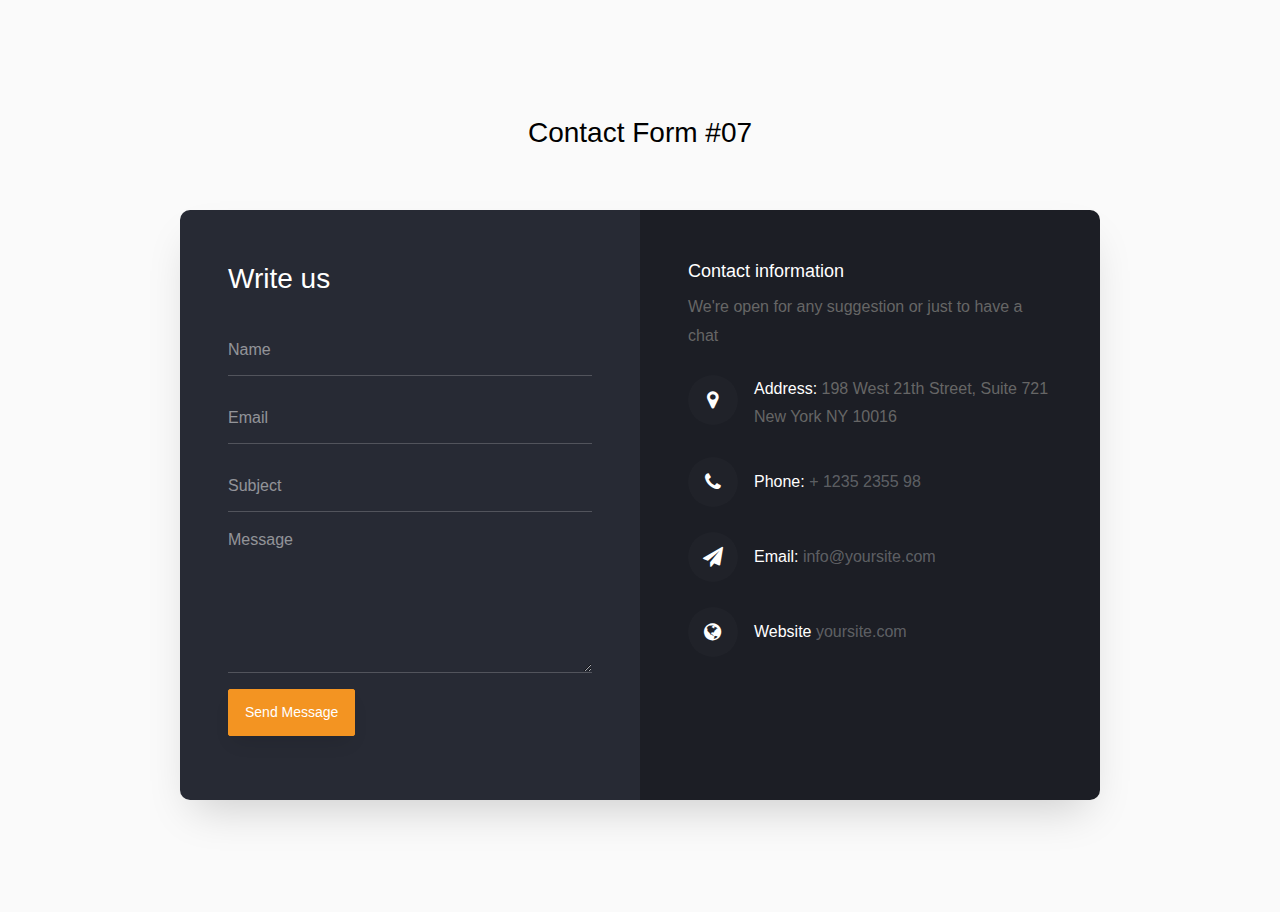
<file: static/contact-form-07/index.html>
<!doctype html>
<html lang="en">
  <head>
  	<title>Contact Form 07</title>
    <meta charset="utf-8">
    <meta name="viewport" content="width=device-width, initial-scale=1, shrink-to-fit=no">

	<link href='https://fonts.googleapis.com/css?family=Roboto:400,100,300,700' rel='stylesheet' type='text/css'>

	<link rel="stylesheet" href="https://stackpath.bootstrapcdn.com/font-awesome/4.7.0/css/font-awesome.min.css">
	
	<link rel="stylesheet" href="css/style.css">

	</head>
	<body>
	<section class="ftco-section">
		<div class="container">
			<div class="row justify-content-center">
				<div class="col-md-6 text-center mb-5">
					<h2 class="heading-section">Contact Form #07</h2>
				</div>
			</div>
			<div class="row justify-content-center">
				<div class="col-lg-10">
					<div class="wrapper">
						<div class="row no-gutters">
							<div class="col-md-6 d-flex align-items-stretch">
								<div class="contact-wrap w-100 p-md-5 p-4 py-5">
									<h3 class="mb-4">Write us</h3>
									<div id="form-message-warning" class="mb-4"></div> 
				      		<div id="form-message-success" class="mb-4">
				            Your message was sent, thank you!
				      		</div>
									<form method="POST" id="contactForm" name="contactForm" class="contactForm">
										<div class="row">
											<div class="col-md-12">
												<div class="form-group">
													<input type="text" class="form-control" name="name" id="name" placeholder="Name">
												</div>
											</div>
											<div class="col-md-12"> 
												<div class="form-group">
													<input type="email" class="form-control" name="email" id="email" placeholder="Email">
												</div>
											</div>
											<div class="col-md-12">
												<div class="form-group">
													<input type="text" class="form-control" name="subject" id="subject" placeholder="Subject">
												</div>
											</div>
											<div class="col-md-12">
												<div class="form-group">
													<textarea name="message" class="form-control" id="message" cols="30" rows="6" placeholder="Message"></textarea>
												</div>
											</div>
											<div class="col-md-12">
												<div class="form-group">
													<input type="submit" value="Send Message" class="btn btn-primary">
													<div class="submitting"></div>
												</div>
											</div>
										</div>
									</form>
								</div>
							</div>
							<div class="col-md-6 d-flex align-items-stretch">
								<div class="info-wrap w-100 p-md-5 p-4 py-5 img">
									<h3>Contact information</h3>
									<p class="mb-4">We're open for any suggestion or just to have a chat</p>
				        	<div class="dbox w-100 d-flex align-items-start">
				        		<div class="icon d-flex align-items-center justify-content-center">
				        			<span class="fa fa-map-marker"></span>
				        		</div>
				        		<div class="text pl-3">
					            <p><span>Address:</span> 198 West 21th Street, Suite 721 New York NY 10016</p>
					          </div>
				          </div>
				        	<div class="dbox w-100 d-flex align-items-center">
				        		<div class="icon d-flex align-items-center justify-content-center">
				        			<span class="fa fa-phone"></span>
				        		</div>
				        		<div class="text pl-3">
					            <p><span>Phone:</span> <a href="tel://1234567920">+ 1235 2355 98</a></p>
					          </div>
				          </div>
				        	<div class="dbox w-100 d-flex align-items-center">
				        		<div class="icon d-flex align-items-center justify-content-center">
				        			<span class="fa fa-paper-plane"></span>
				        		</div>
				        		<div class="text pl-3">
					            <p><span>Email:</span> <a href="mailto:info@yoursite.com">info@yoursite.com</a></p>
					          </div>
				          </div>
				        	<div class="dbox w-100 d-flex align-items-center">
				        		<div class="icon d-flex align-items-center justify-content-center">
				        			<span class="fa fa-globe"></span>
				        		</div>
				        		<div class="text pl-3">
					            <p><span>Website</span> <a href="#">yoursite.com</a></p>
					          </div>
				          </div>
			          </div>
							</div>
						</div>
					</div>
				</div>
			</div>
		</div>
	</section>

	<script src="js/jquery.min.js"></script>
  <script src="js/popper.js"></script>
  <script src="js/bootstrap.min.js"></script>
  <script src="js/jquery.validate.min.js"></script>
  <script src="js/main.js"></script>

	</body>
</html>
</file>
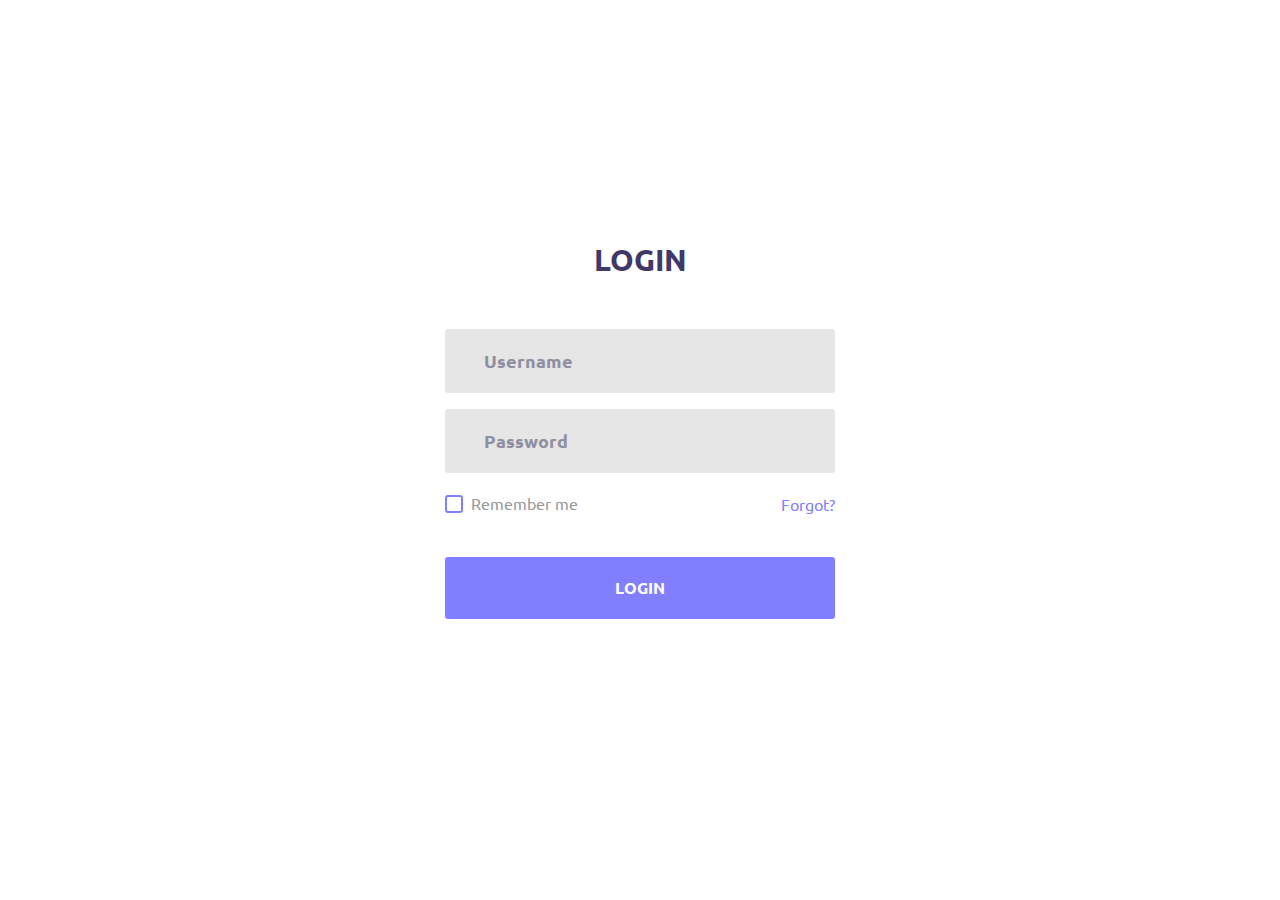
<file: static/logintempl/index.html>
<!DOCTYPE html>
<html lang="en">
<head>
	<title>Login V10</title>
	<meta charset="UTF-8">
	<meta name="viewport" content="width=device-width, initial-scale=1">
<!--===============================================================================================-->	
	<link rel="icon" type="image/png" href="images/icons/favicon.ico"/>
<!--===============================================================================================-->
	<link rel="stylesheet" type="text/css" href="vendor/bootstrap/css/bootstrap.min.css">
<!--===============================================================================================-->
	<link rel="stylesheet" type="text/css" href="fonts/font-awesome-4.7.0/css/font-awesome.min.css">
<!--===============================================================================================-->
	<link rel="stylesheet" type="text/css" href="fonts/Linearicons-Free-v1.0.0/icon-font.min.css">
<!--===============================================================================================-->
	<link rel="stylesheet" type="text/css" href="vendor/animate/animate.css">
<!--===============================================================================================-->	
	<link rel="stylesheet" type="text/css" href="vendor/css-hamburgers/hamburgers.min.css">
<!--===============================================================================================-->
	<link rel="stylesheet" type="text/css" href="vendor/animsition/css/animsition.min.css">
<!--===============================================================================================-->
	<link rel="stylesheet" type="text/css" href="vendor/select2/select2.min.css">
<!--===============================================================================================-->	
	<link rel="stylesheet" type="text/css" href="vendor/daterangepicker/daterangepicker.css">
<!--===============================================================================================-->
	<link rel="stylesheet" type="text/css" href="css/util.css">
	<link rel="stylesheet" type="text/css" href="css/main.css">
<!--===============================================================================================-->
</head>
<body>
	
	<div class="limiter">
		<div class="container-login100">
			<div class="wrap-login100 p-t-50 p-b-90">
				<form class="login100-form validate-form flex-sb flex-w">
					<span class="login100-form-title p-b-51">
						Login
					</span>

					
					<div class="wrap-input100 validate-input m-b-16" data-validate = "Username is required">
						<input class="input100" type="text" name="username" placeholder="Username">
						<span class="focus-input100"></span>
					</div>
					
					
					<div class="wrap-input100 validate-input m-b-16" data-validate = "Password is required">
						<input class="input100" type="password" name="pass" placeholder="Password">
						<span class="focus-input100"></span>
					</div>
					
					<div class="flex-sb-m w-full p-t-3 p-b-24">
						<div class="contact100-form-checkbox">
							<input class="input-checkbox100" id="ckb1" type="checkbox" name="remember-me">
							<label class="label-checkbox100" for="ckb1">
								Remember me
							</label>
						</div>

						<div>
							<a href="#" class="txt1">
								Forgot?
							</a>
						</div>
					</div>

					<div class="container-login100-form-btn m-t-17">
						<button class="login100-form-btn">
							Login
						</button>
					</div>

				</form>
			</div>
		</div>
	</div>
	

	<div id="dropDownSelect1"></div>
	
<!--===============================================================================================-->
	<script src="vendor/jquery/jquery-3.2.1.min.js"></script>
<!--===============================================================================================-->
	<script src="vendor/animsition/js/animsition.min.js"></script>
<!--===============================================================================================-->
	<script src="vendor/bootstrap/js/popper.js"></script>
	<script src="vendor/bootstrap/js/bootstrap.min.js"></script>
<!--===============================================================================================-->
	<script src="vendor/select2/select2.min.js"></script>
<!--===============================================================================================-->
	<script src="vendor/daterangepicker/moment.min.js"></script>
	<script src="vendor/daterangepicker/daterangepicker.js"></script>
<!--===============================================================================================-->
	<script src="vendor/countdowntime/countdowntime.js"></script>
<!--===============================================================================================-->
	<script src="js/main.js"></script>

</body>
</html>
</file>
<file: static/logintempl/vendor/daterangepicker/daterangepicker.css>
.daterangepicker {
  position: absolute;
  color: inherit;
  background-color: #fff;
  border-radius: 4px;
  width: 278px;
  padding: 4px;
  margin-top: 1px;
  top: 100px;
  left: 20px;
  /* Calendars */ }
  .daterangepicker:before, .daterangepicker:after {
    position: absolute;
    display: inline-block;
    border-bottom-color: rgba(0, 0, 0, 0.2);
    content: ''; }
  .daterangepicker:before {
    top: -7px;
    border-right: 7px solid transparent;
    border-left: 7px solid transparent;
    border-bottom: 7px solid #ccc; }
  .daterangepicker:after {
    top: -6px;
    border-right: 6px solid transparent;
    border-bottom: 6px solid #fff;
    border-left: 6px solid transparent; }
  .daterangepicker.opensleft:before {
    right: 9px; }
  .daterangepicker.opensleft:after {
    right: 10px; }
  .daterangepicker.openscenter:before {
    left: 0;
    right: 0;
    width: 0;
    margin-left: auto;
    margin-right: auto; }
  .daterangepicker.openscenter:after {
    left: 0;
    right: 0;
    width: 0;
    margin-left: auto;
    margin-right: auto; }
  .daterangepicker.opensright:before {
    left: 9px; }
  .daterangepicker.opensright:after {
    left: 10px; }
  .daterangepicker.dropup {
    margin-top: -5px; }
    .daterangepicker.dropup:before {
      top: initial;
      bottom: -7px;
      border-bottom: initial;
      border-top: 7px solid #ccc; }
    .daterangepicker.dropup:after {
      top: initial;
      bottom: -6px;
      border-bottom: initial;
      border-top: 6px solid #fff; }
  .daterangepicker.dropdown-menu {
    max-width: none;
    z-index: 3001; }
  .daterangepicker.single .ranges, .daterangepicker.single .calendar {
    float: none; }
  .daterangepicker.show-calendar .calendar {
    display: block; }
  .daterangepicker .calendar {
    display: none;
    max-width: 270px;
    margin: 4px; }
    .daterangepicker .calendar.single .calendar-table {
      border: none; }
    .daterangepicker .calendar th, .daterangepicker .calendar td {
      white-space: nowrap;
      text-align: center;
      min-width: 32px; }
  .daterangepicker .calendar-table {
    border: 1px solid #fff;
    padding: 4px;
    border-radius: 4px;
    background-color: #fff; }
  .daterangepicker table {
    width: 100%;
    margin: 0; }
  .daterangepicker td, .daterangepicker th {
    text-align: center;
    width: 20px;
    height: 20px;
    border-radius: 4px;
    border: 1px solid transparent;
    white-space: nowrap;
    cursor: pointer; }
    .daterangepicker td.available:hover, .daterangepicker th.available:hover {
      background-color: #eee;
      border-color: transparent;
      color: inherit; }
    .daterangepicker td.week, .daterangepicker th.week {
      font-size: 80%;
      color: #ccc; }
  .daterangepicker td.off, .daterangepicker td.off.in-range, .daterangepicker td.off.start-date, .daterangepicker td.off.end-date {
    background-color: #fff;
    border-color: transparent;
    color: #999; }
  .daterangepicker td.in-range {
    background-color: #ebf4f8;
    border-color: transparent;
    color: #000;
    border-radius: 0; }
  .daterangepicker td.start-date {
    border-radius: 4px 0 0 4px; }
  .daterangepicker td.end-date {
    border-radius: 0 4px 4px 0; }
  .daterangepicker td.start-date.end-date {
    border-radius: 4px; }
  .daterangepicker td.active, .daterangepicker td.active:hover {
    background-color: #357ebd;
    border-color: transparent;
    color: #fff; }
  .daterangepicker th.month {
    width: auto; }
  .daterangepicker td.disabled, .daterangepicker option.disabled {
    color: #999;
    cursor: not-allowed;
    text-decoration: line-through; }
  .daterangepicker select.monthselect, .daterangepicker select.yearselect {
    font-size: 12px;
    padding: 1px;
    height: auto;
    margin: 0;
    cursor: default; }
  .daterangepicker select.monthselect {
    margin-right: 2%;
    width: 56%; }
  .daterangepicker select.yearselect {
    width: 40%; }
  .daterangepicker select.hourselect, .daterangepicker select.minuteselect, .daterangepicker select.secondselect, .daterangepicker select.ampmselect {
    width: 50px;
    margin-bottom: 0; }
  .daterangepicker .input-mini {
    border: 1px solid #ccc;
    border-radius: 4px;
    color: #555;
    height: 30px;
    line-height: 30px;
    display: block;
    vertical-align: middle;
    margin: 0 0 5px 0;
    padding: 0 6px 0 28px;
    width: 100%; }
    .daterangepicker .input-mini.active {
      border: 1px solid #08c;
      border-radius: 4px; }
  .daterangepicker .daterangepicker_input {
    position: relative; }
    .daterangepicker .daterangepicker_input i {
      position: absolute;
      left: 8px;
      top: 8px; }
  .daterangepicker.rtl .input-mini {
    padding-right: 28px;
    padding-left: 6px; }
  .daterangepicker.rtl .daterangepicker_input i {
    left: auto;
    right: 8px; }
  .daterangepicker .calendar-time {
    text-align: center;
    margin: 5px auto;
    line-height: 30px;
    position: relative;
    padding-left: 28px; }
    .daterangepicker .calendar-time select.disabled {
      color: #ccc;
      cursor: not-allowed; }

.ranges {
  font-size: 11px;
  float: none;
  margin: 4px;
  text-align: left; }
  .ranges ul {
    list-style: none;
    margin: 0 auto;
    padding: 0;
    width: 100%; }
  .ranges li {
    font-size: 13px;
    background-color: #f5f5f5;
    border: 1px solid #f5f5f5;
    border-radius: 4px;
    color: #08c;
    padding: 3px 12px;
    margin-bottom: 8px;
    cursor: pointer; }
    .ranges li:hover {
      background-color: #08c;
      border: 1px solid #08c;
      color: #fff; }
    .ranges li.active {
      background-color: #08c;
      border: 1px solid #08c;
      color: #fff; }

/*  Larger Screen Styling */
@media (min-width: 564px) {
  .daterangepicker {
    width: auto; }
    .daterangepicker .ranges ul {
      width: 160px; }
    .daterangepicker.single .ranges ul {
      width: 100%; }
    .daterangepicker.single .calendar.left {
      clear: none; }
    .daterangepicker.single.ltr .ranges, .daterangepicker.single.ltr .calendar {
      float: left; }
    .daterangepicker.single.rtl .ranges, .daterangepicker.single.rtl .calendar {
      float: right; }
    .daterangepicker.ltr {
      direction: ltr;
      text-align: left; }
      .daterangepicker.ltr .calendar.left {
        clear: left;
        margin-right: 0; }
        .daterangepicker.ltr .calendar.left .calendar-table {
          border-right: none;
          border-top-right-radius: 0;
          border-bottom-right-radius: 0; }
      .daterangepicker.ltr .calendar.right {
        margin-left: 0; }
        .daterangepicker.ltr .calendar.right .calendar-table {
          border-left: none;
          border-top-left-radius: 0;
          border-bottom-left-radius: 0; }
      .daterangepicker.ltr .left .daterangepicker_input {
        padding-right: 12px; }
      .daterangepicker.ltr .calendar.left .calendar-table {
        padding-right: 12px; }
      .daterangepicker.ltr .ranges, .daterangepicker.ltr .calendar {
        float: left; }
    .daterangepicker.rtl {
      direction: rtl;
      text-align: right; }
      .daterangepicker.rtl .calendar.left {
        clear: right;
        margin-left: 0; }
        .daterangepicker.rtl .calendar.left .calendar-table {
          border-left: none;
          border-top-left-radius: 0;
          border-bottom-left-radius: 0; }
      .daterangepicker.rtl .calendar.right {
        margin-right: 0; }
        .daterangepicker.rtl .calendar.right .calendar-table {
          border-right: none;
          border-top-right-radius: 0;
          border-bottom-right-radius: 0; }
      .daterangepicker.rtl .left .daterangepicker_input {
        padding-left: 12px; }
      .daterangepicker.rtl .calendar.left .calendar-table {
        padding-left: 12px; }
      .daterangepicker.rtl .ranges, .daterangepicker.rtl .calendar {
        text-align: right;
        float: right; } }
@media (min-width: 730px) {
  .daterangepicker .ranges {
    width: auto; }
  .daterangepicker.ltr .ranges {
    float: left; }
  .daterangepicker.rtl .ranges {
    float: right; }
  .daterangepicker .calendar.left {
    clear: none !important; } }
</file>
<file: static/logintempl/css/util.css>
/*[ FONT SIZE ]
///////////////////////////////////////////////////////////
*/
.fs-1 {font-size: 1px;}
.fs-2 {font-size: 2px;}
.fs-3 {font-size: 3px;}
.fs-4 {font-size: 4px;}
.fs-5 {font-size: 5px;}
.fs-6 {font-size: 6px;}
.fs-7 {font-size: 7px;}
.fs-8 {font-size: 8px;}
.fs-9 {font-size: 9px;}
.fs-10 {font-size: 10px;}
.fs-11 {font-size: 11px;}
.fs-12 {font-size: 12px;}
.fs-13 {font-size: 13px;}
.fs-14 {font-size: 14px;}
.fs-15 {font-size: 15px;}
.fs-16 {font-size: 16px;}
.fs-17 {font-size: 17px;}
.fs-18 {font-size: 18px;}
.fs-19 {font-size: 19px;}
.fs-20 {font-size: 20px;}
.fs-21 {font-size: 21px;}
.fs-22 {font-size: 22px;}
.fs-23 {font-size: 23px;}
.fs-24 {font-size: 24px;}
.fs-25 {font-size: 25px;}
.fs-26 {font-size: 26px;}
.fs-27 {font-size: 27px;}
.fs-28 {font-size: 28px;}
.fs-29 {font-size: 29px;}
.fs-30 {font-size: 30px;}
.fs-31 {font-size: 31px;}
.fs-32 {font-size: 32px;}
.fs-33 {font-size: 33px;}
.fs-34 {font-size: 34px;}
.fs-35 {font-size: 35px;}
.fs-36 {font-size: 36px;}
.fs-37 {font-size: 37px;}
.fs-38 {font-size: 38px;}
.fs-39 {font-size: 39px;}
.fs-40 {font-size: 40px;}
.fs-41 {font-size: 41px;}
.fs-42 {font-size: 42px;}
.fs-43 {font-size: 43px;}
.fs-44 {font-size: 44px;}
.fs-45 {font-size: 45px;}
.fs-46 {font-size: 46px;}
.fs-47 {font-size: 47px;}
.fs-48 {font-size: 48px;}
.fs-49 {font-size: 49px;}
.fs-50 {font-size: 50px;}
.fs-51 {font-size: 51px;}
.fs-52 {font-size: 52px;}
.fs-53 {font-size: 53px;}
.fs-54 {font-size: 54px;}
.fs-55 {font-size: 55px;}
.fs-56 {font-size: 56px;}
.fs-57 {font-size: 57px;}
.fs-58 {font-size: 58px;}
.fs-59 {font-size: 59px;}
.fs-60 {font-size: 60px;}
.fs-61 {font-size: 61px;}
.fs-62 {font-size: 62px;}
.fs-63 {font-size: 63px;}
.fs-64 {font-size: 64px;}
.fs-65 {font-size: 65px;}
.fs-66 {font-size: 66px;}
.fs-67 {font-size: 67px;}
.fs-68 {font-size: 68px;}
.fs-69 {font-size: 69px;}
.fs-70 {font-size: 70px;}
.fs-71 {font-size: 71px;}
.fs-72 {font-size: 72px;}
.fs-73 {font-size: 73px;}
.fs-74 {font-size: 74px;}
.fs-75 {font-size: 75px;}
.fs-76 {font-size: 76px;}
.fs-77 {font-size: 77px;}
.fs-78 {font-size: 78px;}
.fs-79 {font-size: 79px;}
.fs-80 {font-size: 80px;}
.fs-81 {font-size: 81px;}
.fs-82 {font-size: 82px;}
.fs-83 {font-size: 83px;}
.fs-84 {font-size: 84px;}
.fs-85 {font-size: 85px;}
.fs-86 {font-size: 86px;}
.fs-87 {font-size: 87px;}
.fs-88 {font-size: 88px;}
.fs-89 {font-size: 89px;}
.fs-90 {font-size: 90px;}
.fs-91 {font-size: 91px;}
.fs-92 {font-size: 92px;}
.fs-93 {font-size: 93px;}
.fs-94 {font-size: 94px;}
.fs-95 {font-size: 95px;}
.fs-96 {font-size: 96px;}
.fs-97 {font-size: 97px;}
.fs-98 {font-size: 98px;}
.fs-99 {font-size: 99px;}
.fs-100 {font-size: 100px;}
.fs-101 {font-size: 101px;}
.fs-102 {font-size: 102px;}
.fs-103 {font-size: 103px;}
.fs-104 {font-size: 104px;}
.fs-105 {font-size: 105px;}
.fs-106 {font-size: 106px;}
.fs-107 {font-size: 107px;}
.fs-108 {font-size: 108px;}
.fs-109 {font-size: 109px;}
.fs-110 {font-size: 110px;}
.fs-111 {font-size: 111px;}
.fs-112 {font-size: 112px;}
.fs-113 {font-size: 113px;}
.fs-114 {font-size: 114px;}
.fs-115 {font-size: 115px;}
.fs-116 {font-size: 116px;}
.fs-117 {font-size: 117px;}
.fs-118 {font-size: 118px;}
.fs-119 {font-size: 119px;}
.fs-120 {font-size: 120px;}
.fs-121 {font-size: 121px;}
.fs-122 {font-size: 122px;}
.fs-123 {font-size: 123px;}
.fs-124 {font-size: 124px;}
.fs-125 {font-size: 125px;}
.fs-126 {font-size: 126px;}
.fs-127 {font-size: 127px;}
.fs-128 {font-size: 128px;}
.fs-129 {font-size: 129px;}
.fs-130 {font-size: 130px;}
.fs-131 {font-size: 131px;}
.fs-132 {font-size: 132px;}
.fs-133 {font-size: 133px;}
.fs-134 {font-size: 134px;}
.fs-135 {font-size: 135px;}
.fs-136 {font-size: 136px;}
.fs-137 {font-size: 137px;}
.fs-138 {font-size: 138px;}
.fs-139 {font-size: 139px;}
.fs-140 {font-size: 140px;}
.fs-141 {font-size: 141px;}
.fs-142 {font-size: 142px;}
.fs-143 {font-size: 143px;}
.fs-144 {font-size: 144px;}
.fs-145 {font-size: 145px;}
.fs-146 {font-size: 146px;}
.fs-147 {font-size: 147px;}
.fs-148 {font-size: 148px;}
.fs-149 {font-size: 149px;}
.fs-150 {font-size: 150px;}
.fs-151 {font-size: 151px;}
.fs-152 {font-size: 152px;}
.fs-153 {font-size: 153px;}
.fs-154 {font-size: 154px;}
.fs-155 {font-size: 155px;}
.fs-156 {font-size: 156px;}
.fs-157 {font-size: 157px;}
.fs-158 {font-size: 158px;}
.fs-159 {font-size: 159px;}
.fs-160 {font-size: 160px;}
.fs-161 {font-size: 161px;}
.fs-162 {font-size: 162px;}
.fs-163 {font-size: 163px;}
.fs-164 {font-size: 164px;}
.fs-165 {font-size: 165px;}
.fs-166 {font-size: 166px;}
.fs-167 {font-size: 167px;}
.fs-168 {font-size: 168px;}
.fs-169 {font-size: 169px;}
.fs-170 {font-size: 170px;}
.fs-171 {font-size: 171px;}
.fs-172 {font-size: 172px;}
.fs-173 {font-size: 173px;}
.fs-174 {font-size: 174px;}
.fs-175 {font-size: 175px;}
.fs-176 {font-size: 176px;}
.fs-177 {font-size: 177px;}
.fs-178 {font-size: 178px;}
.fs-179 {font-size: 179px;}
.fs-180 {font-size: 180px;}
.fs-181 {font-size: 181px;}
.fs-182 {font-size: 182px;}
.fs-183 {font-size: 183px;}
.fs-184 {font-size: 184px;}
.fs-185 {font-size: 185px;}
.fs-186 {font-size: 186px;}
.fs-187 {font-size: 187px;}
.fs-188 {font-size: 188px;}
.fs-189 {font-size: 189px;}
.fs-190 {font-size: 190px;}
.fs-191 {font-size: 191px;}
.fs-192 {font-size: 192px;}
.fs-193 {font-size: 193px;}
.fs-194 {font-size: 194px;}
.fs-195 {font-size: 195px;}
.fs-196 {font-size: 196px;}
.fs-197 {font-size: 197px;}
.fs-198 {font-size: 198px;}
.fs-199 {font-size: 199px;}
.fs-200 {font-size: 200px;}

/*[ PADDING ]
///////////////////////////////////////////////////////////
*/
.p-t-0 {padding-top: 0px;}
.p-t-1 {padding-top: 1px;}
.p-t-2 {padding-top: 2px;}
.p-t-3 {padding-top: 3px;}
.p-t-4 {padding-top: 4px;}
.p-t-5 {padding-top: 5px;}
.p-t-6 {padding-top: 6px;}
.p-t-7 {padding-top: 7px;}
.p-t-8 {padding-top: 8px;}
.p-t-9 {padding-top: 9px;}
.p-t-10 {padding-top: 10px;}
.p-t-11 {padding-top: 11px;}
.p-t-12 {padding-top: 12px;}
.p-t-13 {padding-top: 13px;}
.p-t-14 {padding-top: 14px;}
.p-t-15 {padding-top: 15px;}
.p-t-16 {padding-top: 16px;}
.p-t-17 {padding-top: 17px;}
.p-t-18 {padding-top: 18px;}
.p-t-19 {padding-top: 19px;}
.p-t-20 {padding-top: 20px;}
.p-t-21 {padding-top: 21px;}
.p-t-22 {padding-top: 22px;}
.p-t-23 {padding-top: 23px;}
.p-t-24 {padding-top: 24px;}
.p-t-25 {padding-top: 25px;}
.p-t-26 {padding-top: 26px;}
.p-t-27 {padding-top: 27px;}
.p-t-28 {padding-top: 28px;}
.p-t-29 {padding-top: 29px;}
.p-t-30 {padding-top: 30px;}
.p-t-31 {padding-top: 31px;}
.p-t-32 {padding-top: 32px;}
.p-t-33 {padding-top: 33px;}
.p-t-34 {padding-top: 34px;}
.p-t-35 {padding-top: 35px;}
.p-t-36 {padding-top: 36px;}
.p-t-37 {padding-top: 37px;}
.p-t-38 {padding-top: 38px;}
.p-t-39 {padding-top: 39px;}
.p-t-40 {padding-top: 40px;}
.p-t-41 {padding-top: 41px;}
.p-t-42 {padding-top: 42px;}
.p-t-43 {padding-top: 43px;}
.p-t-44 {padding-top: 44px;}
.p-t-45 {padding-top: 45px;}
.p-t-46 {padding-top: 46px;}
.p-t-47 {padding-top: 47px;}
.p-t-48 {padding-top: 48px;}
.p-t-49 {padding-top: 49px;}
.p-t-50 {padding-top: 50px;}
.p-t-51 {padding-top: 51px;}
.p-t-52 {padding-top: 52px;}
.p-t-53 {padding-top: 53px;}
.p-t-54 {padding-top: 54px;}
.p-t-55 {padding-top: 55px;}
.p-t-56 {padding-top: 56px;}
.p-t-57 {padding-top: 57px;}
.p-t-58 {padding-top: 58px;}
.p-t-59 {padding-top: 59px;}
.p-t-60 {padding-top: 60px;}
.p-t-61 {padding-top: 61px;}
.p-t-62 {padding-top: 62px;}
.p-t-63 {padding-top: 63px;}
.p-t-64 {padding-top: 64px;}
.p-t-65 {padding-top: 65px;}
.p-t-66 {padding-top: 66px;}
.p-t-67 {padding-top: 67px;}
.p-t-68 {padding-top: 68px;}
.p-t-69 {padding-top: 69px;}
.p-t-70 {padding-top: 70px;}
.p-t-71 {padding-top: 71px;}
.p-t-72 {padding-top: 72px;}
.p-t-73 {padding-top: 73px;}
.p-t-74 {padding-top: 74px;}
.p-t-75 {padding-top: 75px;}
.p-t-76 {padding-top: 76px;}
.p-t-77 {padding-top: 77px;}
.p-t-78 {padding-top: 78px;}
.p-t-79 {padding-top: 79px;}
.p-t-80 {padding-top: 80px;}
.p-t-81 {padding-top: 81px;}
.p-t-82 {padding-top: 82px;}
.p-t-83 {padding-top: 83px;}
.p-t-84 {padding-top: 84px;}
.p-t-85 {padding-top: 85px;}
.p-t-86 {padding-top: 86px;}
.p-t-87 {padding-top: 87px;}
.p-t-88 {padding-top: 88px;}
.p-t-89 {padding-top: 89px;}
.p-t-90 {padding-top: 90px;}
.p-t-91 {padding-top: 91px;}
.p-t-92 {padding-top: 92px;}
.p-t-93 {padding-top: 93px;}
.p-t-94 {padding-top: 94px;}
.p-t-95 {padding-top: 95px;}
.p-t-96 {padding-top: 96px;}
.p-t-97 {padding-top: 97px;}
.p-t-98 {padding-top: 98px;}
.p-t-99 {padding-top: 99px;}
.p-t-100 {padding-top: 100px;}
.p-t-101 {padding-top: 101px;}
.p-t-102 {padding-top: 102px;}
.p-t-103 {padding-top: 103px;}
.p-t-104 {padding-top: 104px;}
.p-t-105 {padding-top: 105px;}
.p-t-106 {padding-top: 106px;}
.p-t-107 {padding-top: 107px;}
.p-t-108 {padding-top: 108px;}
.p-t-109 {padding-top: 109px;}
.p-t-110 {padding-top: 110px;}
.p-t-111 {padding-top: 111px;}
.p-t-112 {padding-top: 112px;}
.p-t-113 {padding-top: 113px;}
.p-t-114 {padding-top: 114px;}
.p-t-115 {padding-top: 115px;}
.p-t-116 {padding-top: 116px;}
.p-t-117 {padding-top: 117px;}
.p-t-118 {padding-top: 118px;}
.p-t-119 {padding-top: 119px;}
.p-t-120 {padding-top: 120px;}
.p-t-121 {padding-top: 121px;}
.p-t-122 {padding-top: 122px;}
.p-t-123 {padding-top: 123px;}
.p-t-124 {padding-top: 124px;}
.p-t-125 {padding-top: 125px;}
.p-t-126 {padding-top: 126px;}
.p-t-127 {padding-top: 127px;}
.p-t-128 {padding-top: 128px;}
.p-t-129 {padding-top: 129px;}
.p-t-130 {padding-top: 130px;}
.p-t-131 {padding-top: 131px;}
.p-t-132 {padding-top: 132px;}
.p-t-133 {padding-top: 133px;}
.p-t-134 {padding-top: 134px;}
.p-t-135 {padding-top: 135px;}
.p-t-136 {padding-top: 136px;}
.p-t-137 {padding-top: 137px;}
.p-t-138 {padding-top: 138px;}
.p-t-139 {padding-top: 139px;}
.p-t-140 {padding-top: 140px;}
.p-t-141 {padding-top: 141px;}
.p-t-142 {padding-top: 142px;}
.p-t-143 {padding-top: 143px;}
.p-t-144 {padding-top: 144px;}
.p-t-145 {padding-top: 145px;}
.p-t-146 {padding-top: 146px;}
.p-t-147 {padding-top: 147px;}
.p-t-148 {padding-top: 148px;}
.p-t-149 {padding-top: 149px;}
.p-t-150 {padding-top: 150px;}
.p-t-151 {padding-top: 151px;}
.p-t-152 {padding-top: 152px;}
.p-t-153 {padding-top: 153px;}
.p-t-154 {padding-top: 154px;}
.p-t-155 {padding-top: 155px;}
.p-t-156 {padding-top: 156px;}
.p-t-157 {padding-top: 157px;}
.p-t-158 {padding-top: 158px;}
.p-t-159 {padding-top: 159px;}
.p-t-160 {padding-top: 160px;}
.p-t-161 {padding-top: 161px;}
.p-t-162 {padding-top: 162px;}
.p-t-163 {padding-top: 163px;}
.p-t-164 {padding-top: 164px;}
.p-t-165 {padding-top: 165px;}
.p-t-166 {padding-top: 166px;}
.p-t-167 {padding-top: 167px;}
.p-t-168 {padding-top: 168px;}
.p-t-169 {padding-top: 169px;}
.p-t-170 {padding-top: 170px;}
.p-t-171 {padding-top: 171px;}
.p-t-172 {padding-top: 172px;}
.p-t-173 {padding-top: 173px;}
.p-t-174 {padding-top: 174px;}
.p-t-175 {padding-top: 175px;}
.p-t-176 {padding-top: 176px;}
.p-t-177 {padding-top: 177px;}
.p-t-178 {padding-top: 178px;}
.p-t-179 {padding-top: 179px;}
.p-t-180 {padding-top: 180px;}
.p-t-181 {padding-top: 181px;}
.p-t-182 {padding-top: 182px;}
.p-t-183 {padding-top: 183px;}
.p-t-184 {padding-top: 184px;}
.p-t-185 {padding-top: 185px;}
.p-t-186 {padding-top: 186px;}
.p-t-187 {padding-top: 187px;}
.p-t-188 {padding-top: 188px;}
.p-t-189 {padding-top: 189px;}
.p-t-190 {padding-top: 190px;}
.p-t-191 {padding-top: 191px;}
.p-t-192 {padding-top: 192px;}
.p-t-193 {padding-top: 193px;}
.p-t-194 {padding-top: 194px;}
.p-t-195 {padding-top: 195px;}
.p-t-196 {padding-top: 196px;}
.p-t-197 {padding-top: 197px;}
.p-t-198 {padding-top: 198px;}
.p-t-199 {padding-top: 199px;}
.p-t-200 {padding-top: 200px;}
.p-t-201 {padding-top: 201px;}
.p-t-202 {padding-top: 202px;}
.p-t-203 {padding-top: 203px;}
.p-t-204 {padding-top: 204px;}
.p-t-205 {padding-top: 205px;}
.p-t-206 {padding-top: 206px;}
.p-t-207 {padding-top: 207px;}
.p-t-208 {padding-top: 208px;}
.p-t-209 {padding-top: 209px;}
.p-t-210 {padding-top: 210px;}
.p-t-211 {padding-top: 211px;}
.p-t-212 {padding-top: 212px;}
.p-t-213 {padding-top: 213px;}
.p-t-214 {padding-top: 214px;}
.p-t-215 {padding-top: 215px;}
.p-t-216 {padding-top: 216px;}
.p-t-217 {padding-top: 217px;}
.p-t-218 {padding-top: 218px;}
.p-t-219 {padding-top: 219px;}
.p-t-220 {padding-top: 220px;}
.p-t-221 {padding-top: 221px;}
.p-t-222 {padding-top: 222px;}
.p-t-223 {padding-top: 223px;}
.p-t-224 {padding-top: 224px;}
.p-t-225 {padding-top: 225px;}
.p-t-226 {padding-top: 226px;}
.p-t-227 {padding-top: 227px;}
.p-t-228 {padding-top: 228px;}
.p-t-229 {padding-top: 229px;}
.p-t-230 {padding-top: 230px;}
.p-t-231 {padding-top: 231px;}
.p-t-232 {padding-top: 232px;}
.p-t-233 {padding-top: 233px;}
.p-t-234 {padding-top: 234px;}
.p-t-235 {padding-top: 235px;}
.p-t-236 {padding-top: 236px;}
.p-t-237 {padding-top: 237px;}
.p-t-238 {padding-top: 238px;}
.p-t-239 {padding-top: 239px;}
.p-t-240 {padding-top: 240px;}
.p-t-241 {padding-top: 241px;}
.p-t-242 {padding-top: 242px;}
.p-t-243 {padding-top: 243px;}
.p-t-244 {padding-top: 244px;}
.p-t-245 {padding-top: 245px;}
.p-t-246 {padding-top: 246px;}
.p-t-247 {padding-top: 247px;}
.p-t-248 {padding-top: 248px;}
.p-t-249 {padding-top: 249px;}
.p-t-250 {padding-top: 250px;}
.p-b-0 {padding-bottom: 0px;}
.p-b-1 {padding-bottom: 1px;}
.p-b-2 {padding-bottom: 2px;}
.p-b-3 {padding-bottom: 3px;}
.p-b-4 {padding-bottom: 4px;}
.p-b-5 {padding-bottom: 5px;}
.p-b-6 {padding-bottom: 6px;}
.p-b-7 {padding-bottom: 7px;}
.p-b-8 {padding-bottom: 8px;}
.p-b-9 {padding-bottom: 9px;}
.p-b-10 {padding-bottom: 10px;}
.p-b-11 {padding-bottom: 11px;}
.p-b-12 {padding-bottom: 12px;}
.p-b-13 {padding-bottom: 13px;}
.p-b-14 {padding-bottom: 14px;}
.p-b-15 {padding-bottom: 15px;}
.p-b-16 {padding-bottom: 16px;}
.p-b-17 {padding-bottom: 17px;}
.p-b-18 {padding-bottom: 18px;}
.p-b-19 {padding-bottom: 19px;}
.p-b-20 {padding-bottom: 20px;}
.p-b-21 {padding-bottom: 21px;}
.p-b-22 {padding-bottom: 22px;}
.p-b-23 {padding-bottom: 23px;}
.p-b-24 {padding-bottom: 24px;}
.p-b-25 {padding-bottom: 25px;}
.p-b-26 {padding-bottom: 26px;}
.p-b-27 {padding-bottom: 27px;}
.p-b-28 {padding-bottom: 28px;}
.p-b-29 {padding-bottom: 29px;}
.p-b-30 {padding-bottom: 30px;}
.p-b-31 {padding-bottom: 31px;}
.p-b-32 {padding-bottom: 32px;}
.p-b-33 {padding-bottom: 33px;}
.p-b-34 {padding-bottom: 34px;}
.p-b-35 {padding-bottom: 35px;}
.p-b-36 {padding-bottom: 36px;}
.p-b-37 {padding-bottom: 37px;}
.p-b-38 {padding-bottom: 38px;}
.p-b-39 {padding-bottom: 39px;}
.p-b-40 {padding-bottom: 40px;}
.p-b-41 {padding-bottom: 41px;}
.p-b-42 {padding-bottom: 42px;}
.p-b-43 {padding-bottom: 43px;}
.p-b-44 {padding-bottom: 44px;}
.p-b-45 {padding-bottom: 45px;}
.p-b-46 {padding-bottom: 46px;}
.p-b-47 {padding-bottom: 47px;}
.p-b-48 {padding-bottom: 48px;}
.p-b-49 {padding-bottom: 49px;}
.p-b-50 {padding-bottom: 50px;}
.p-b-51 {padding-bottom: 51px;}
.p-b-52 {padding-bottom: 52px;}
.p-b-53 {padding-bottom: 53px;}
.p-b-54 {padding-bottom: 54px;}
.p-b-55 {padding-bottom: 55px;}
.p-b-56 {padding-bottom: 56px;}
.p-b-57 {padding-bottom: 57px;}
.p-b-58 {padding-bottom: 58px;}
.p-b-59 {padding-bottom: 59px;}
.p-b-60 {padding-bottom: 60px;}
.p-b-61 {padding-bottom: 61px;}
.p-b-62 {padding-bottom: 62px;}
.p-b-63 {padding-bottom: 63px;}
.p-b-64 {padding-bottom: 64px;}
.p-b-65 {padding-bottom: 65px;}
.p-b-66 {padding-bottom: 66px;}
.p-b-67 {padding-bottom: 67px;}
.p-b-68 {padding-bottom: 68px;}
.p-b-69 {padding-bottom: 69px;}
.p-b-70 {padding-bottom: 70px;}
.p-b-71 {padding-bottom: 71px;}
.p-b-72 {padding-bottom: 72px;}
.p-b-73 {padding-bottom: 73px;}
.p-b-74 {padding-bottom: 74px;}
.p-b-75 {padding-bottom: 75px;}
.p-b-76 {padding-bottom: 76px;}
.p-b-77 {padding-bottom: 77px;}
.p-b-78 {padding-bottom: 78px;}
.p-b-79 {padding-bottom: 79px;}
.p-b-80 {padding-bottom: 80px;}
.p-b-81 {padding-bottom: 81px;}
.p-b-82 {padding-bottom: 82px;}
.p-b-83 {padding-bottom: 83px;}
.p-b-84 {padding-bottom: 84px;}
.p-b-85 {padding-bottom: 85px;}
.p-b-86 {padding-bottom: 86px;}
.p-b-87 {padding-bottom: 87px;}
.p-b-88 {padding-bottom: 88px;}
.p-b-89 {padding-bottom: 89px;}
.p-b-90 {padding-bottom: 90px;}
.p-b-91 {padding-bottom: 91px;}
.p-b-92 {padding-bottom: 92px;}
.p-b-93 {padding-bottom: 93px;}
.p-b-94 {padding-bottom: 94px;}
.p-b-95 {padding-bottom: 95px;}
.p-b-96 {padding-bottom: 96px;}
.p-b-97 {padding-bottom: 97px;}
.p-b-98 {padding-bottom: 98px;}
.p-b-99 {padding-bottom: 99px;}
.p-b-100 {padding-bottom: 100px;}
.p-b-101 {padding-bottom: 101px;}
.p-b-102 {padding-bottom: 102px;}
.p-b-103 {padding-bottom: 103px;}
.p-b-104 {padding-bottom: 104px;}
.p-b-105 {padding-bottom: 105px;}
.p-b-106 {padding-bottom: 106px;}
.p-b-107 {padding-bottom: 107px;}
.p-b-108 {padding-bottom: 108px;}
.p-b-109 {padding-bottom: 109px;}
.p-b-110 {padding-bottom: 110px;}
.p-b-111 {padding-bottom: 111px;}
.p-b-112 {padding-bottom: 112px;}
.p-b-113 {padding-bottom: 113px;}
.p-b-114 {padding-bottom: 114px;}
.p-b-115 {padding-bottom: 115px;}
.p-b-116 {padding-bottom: 116px;}
.p-b-117 {padding-bottom: 117px;}
.p-b-118 {padding-bottom: 118px;}
.p-b-119 {padding-bottom: 119px;}
.p-b-120 {padding-bottom: 120px;}
.p-b-121 {padding-bottom: 121px;}
.p-b-122 {padding-bottom: 122px;}
.p-b-123 {padding-bottom: 123px;}
.p-b-124 {padding-bottom: 124px;}
.p-b-125 {padding-bottom: 125px;}
.p-b-126 {padding-bottom: 126px;}
.p-b-127 {padding-bottom: 127px;}
.p-b-128 {padding-bottom: 128px;}
.p-b-129 {padding-bottom: 129px;}
.p-b-130 {padding-bottom: 130px;}
.p-b-131 {padding-bottom: 131px;}
.p-b-132 {padding-bottom: 132px;}
.p-b-133 {padding-bottom: 133px;}
.p-b-134 {padding-bottom: 134px;}
.p-b-135 {padding-bottom: 135px;}
.p-b-136 {padding-bottom: 136px;}
.p-b-137 {padding-bottom: 137px;}
.p-b-138 {padding-bottom: 138px;}
.p-b-139 {padding-bottom: 139px;}
.p-b-140 {padding-bottom: 140px;}
.p-b-141 {padding-bottom: 141px;}
.p-b-142 {padding-bottom: 142px;}
.p-b-143 {padding-bottom: 143px;}
.p-b-144 {padding-bottom: 144px;}
.p-b-145 {padding-bottom: 145px;}
.p-b-146 {padding-bottom: 146px;}
.p-b-147 {padding-bottom: 147px;}
.p-b-148 {padding-bottom: 148px;}
.p-b-149 {padding-bottom: 149px;}
.p-b-150 {padding-bottom: 150px;}
.p-b-151 {padding-bottom: 151px;}
.p-b-152 {padding-bottom: 152px;}
.p-b-153 {padding-bottom: 153px;}
.p-b-154 {padding-bottom: 154px;}
.p-b-155 {padding-bottom: 155px;}
.p-b-156 {padding-bottom: 156px;}
.p-b-157 {padding-bottom: 157px;}
.p-b-158 {padding-bottom: 158px;}
.p-b-159 {padding-bottom: 159px;}
.p-b-160 {padding-bottom: 160px;}
.p-b-161 {padding-bottom: 161px;}
.p-b-162 {padding-bottom: 162px;}
.p-b-163 {padding-bottom: 163px;}
.p-b-164 {padding-bottom: 164px;}
.p-b-165 {padding-bottom: 165px;}
.p-b-166 {padding-bottom: 166px;}
.p-b-167 {padding-bottom: 167px;}
.p-b-168 {padding-bottom: 168px;}
.p-b-169 {padding-bottom: 169px;}
.p-b-170 {padding-bottom: 170px;}
.p-b-171 {padding-bottom: 171px;}
.p-b-172 {padding-bottom: 172px;}
.p-b-173 {padding-bottom: 173px;}
.p-b-174 {padding-bottom: 174px;}
.p-b-175 {padding-bottom: 175px;}
.p-b-176 {padding-bottom: 176px;}
.p-b-177 {padding-bottom: 177px;}
.p-b-178 {padding-bottom: 178px;}
.p-b-179 {padding-bottom: 179px;}
.p-b-180 {padding-bottom: 180px;}
.p-b-181 {padding-bottom: 181px;}
.p-b-182 {padding-bottom: 182px;}
.p-b-183 {padding-bottom: 183px;}
.p-b-184 {padding-bottom: 184px;}
.p-b-185 {padding-bottom: 185px;}
.p-b-186 {padding-bottom: 186px;}
.p-b-187 {padding-bottom: 187px;}
.p-b-188 {padding-bottom: 188px;}
.p-b-189 {padding-bottom: 189px;}
.p-b-190 {padding-bottom: 190px;}
.p-b-191 {padding-bottom: 191px;}
.p-b-192 {padding-bottom: 192px;}
.p-b-193 {padding-bottom: 193px;}
.p-b-194 {padding-bottom: 194px;}
.p-b-195 {padding-bottom: 195px;}
.p-b-196 {padding-bottom: 196px;}
.p-b-197 {padding-bottom: 197px;}
.p-b-198 {padding-bottom: 198px;}
.p-b-199 {padding-bottom: 199px;}
.p-b-200 {padding-bottom: 200px;}
.p-b-201 {padding-bottom: 201px;}
.p-b-202 {padding-bottom: 202px;}
.p-b-203 {padding-bottom: 203px;}
.p-b-204 {padding-bottom: 204px;}
.p-b-205 {padding-bottom: 205px;}
.p-b-206 {padding-bottom: 206px;}
.p-b-207 {padding-bottom: 207px;}
.p-b-208 {padding-bottom: 208px;}
.p-b-209 {padding-bottom: 209px;}
.p-b-210 {padding-bottom: 210px;}
.p-b-211 {padding-bottom: 211px;}
.p-b-212 {padding-bottom: 212px;}
.p-b-213 {padding-bottom: 213px;}
.p-b-214 {padding-bottom: 214px;}
.p-b-215 {padding-bottom: 215px;}
.p-b-216 {padding-bottom: 216px;}
.p-b-217 {padding-bottom: 217px;}
.p-b-218 {padding-bottom: 218px;}
.p-b-219 {padding-bottom: 219px;}
.p-b-220 {padding-bottom: 220px;}
.p-b-221 {padding-bottom: 221px;}
.p-b-222 {padding-bottom: 222px;}
.p-b-223 {padding-bottom: 223px;}
.p-b-224 {padding-bottom: 224px;}
.p-b-225 {padding-bottom: 225px;}
.p-b-226 {padding-bottom: 226px;}
.p-b-227 {padding-bottom: 227px;}
.p-b-228 {padding-bottom: 228px;}
.p-b-229 {padding-bottom: 229px;}
.p-b-230 {padding-bottom: 230px;}
.p-b-231 {padding-bottom: 231px;}
.p-b-232 {padding-bottom: 232px;}
.p-b-233 {padding-bottom: 233px;}
.p-b-234 {padding-bottom: 234px;}
.p-b-235 {padding-bottom: 235px;}
.p-b-236 {padding-bottom: 236px;}
.p-b-237 {padding-bottom: 237px;}
.p-b-238 {padding-bottom: 238px;}
.p-b-239 {padding-bottom: 239px;}
.p-b-240 {padding-bottom: 240px;}
.p-b-241 {padding-bottom: 241px;}
.p-b-242 {padding-bottom: 242px;}
.p-b-243 {padding-bottom: 243px;}
.p-b-244 {padding-bottom: 244px;}
.p-b-245 {padding-bottom: 245px;}
.p-b-246 {padding-bottom: 246px;}
.p-b-247 {padding-bottom: 247px;}
.p-b-248 {padding-bottom: 248px;}
.p-b-249 {padding-bottom: 249px;}
.p-b-250 {padding-bottom: 250px;}
.p-l-0 {padding-left: 0px;}
.p-l-1 {padding-left: 1px;}
.p-l-2 {padding-left: 2px;}
.p-l-3 {padding-left: 3px;}
.p-l-4 {padding-left: 4px;}
.p-l-5 {padding-left: 5px;}
.p-l-6 {padding-left: 6px;}
.p-l-7 {padding-left: 7px;}
.p-l-8 {padding-left: 8px;}
.p-l-9 {padding-left: 9px;}
.p-l-10 {padding-left: 10px;}
.p-l-11 {padding-left: 11px;}
.p-l-12 {padding-left: 12px;}
.p-l-13 {padding-left: 13px;}
.p-l-14 {padding-left: 14px;}
.p-l-15 {padding-left: 15px;}
.p-l-16 {padding-left: 16px;}
.p-l-17 {padding-left: 17px;}
.p-l-18 {padding-left: 18px;}
.p-l-19 {padding-left: 19px;}
.p-l-20 {padding-left: 20px;}
.p-l-21 {padding-left: 21px;}
.p-l-22 {padding-left: 22px;}
.p-l-23 {padding-left: 23px;}
.p-l-24 {padding-left: 24px;}
.p-l-25 {padding-left: 25px;}
.p-l-26 {padding-left: 26px;}
.p-l-27 {padding-left: 27px;}
.p-l-28 {padding-left: 28px;}
.p-l-29 {padding-left: 29px;}
.p-l-30 {padding-left: 30px;}
.p-l-31 {padding-left: 31px;}
.p-l-32 {padding-left: 32px;}
.p-l-33 {padding-left: 33px;}
.p-l-34 {padding-left: 34px;}
.p-l-35 {padding-left: 35px;}
.p-l-36 {padding-left: 36px;}
.p-l-37 {padding-left: 37px;}
.p-l-38 {padding-left: 38px;}
.p-l-39 {padding-left: 39px;}
.p-l-40 {padding-left: 40px;}
.p-l-41 {padding-left: 41px;}
.p-l-42 {padding-left: 42px;}
.p-l-43 {padding-left: 43px;}
.p-l-44 {padding-left: 44px;}
.p-l-45 {padding-left: 45px;}
.p-l-46 {padding-left: 46px;}
.p-l-47 {padding-left: 47px;}
.p-l-48 {padding-left: 48px;}
.p-l-49 {padding-left: 49px;}
.p-l-50 {padding-left: 50px;}
.p-l-51 {padding-left: 51px;}
.p-l-52 {padding-left: 52px;}
.p-l-53 {padding-left: 53px;}
.p-l-54 {padding-left: 54px;}
.p-l-55 {padding-left: 55px;}
.p-l-56 {padding-left: 56px;}
.p-l-57 {padding-left: 57px;}
.p-l-58 {padding-left: 58px;}
.p-l-59 {padding-left: 59px;}
.p-l-60 {padding-left: 60px;}
.p-l-61 {padding-left: 61px;}
.p-l-62 {padding-left: 62px;}
.p-l-63 {padding-left: 63px;}
.p-l-64 {padding-left: 64px;}
.p-l-65 {padding-left: 65px;}
.p-l-66 {padding-left: 66px;}
.p-l-67 {padding-left: 67px;}
.p-l-68 {padding-left: 68px;}
.p-l-69 {padding-left: 69px;}
.p-l-70 {padding-left: 70px;}
.p-l-71 {padding-left: 71px;}
.p-l-72 {padding-left: 72px;}
.p-l-73 {padding-left: 73px;}
.p-l-74 {padding-left: 74px;}
.p-l-75 {padding-left: 75px;}
.p-l-76 {padding-left: 76px;}
.p-l-77 {padding-left: 77px;}
.p-l-78 {padding-left: 78px;}
.p-l-79 {padding-left: 79px;}
.p-l-80 {padding-left: 80px;}
.p-l-81 {padding-left: 81px;}
.p-l-82 {padding-left: 82px;}
.p-l-83 {padding-left: 83px;}
.p-l-84 {padding-left: 84px;}
.p-l-85 {padding-left: 85px;}
.p-l-86 {padding-left: 86px;}
.p-l-87 {padding-left: 87px;}
.p-l-88 {padding-left: 88px;}
.p-l-89 {padding-left: 89px;}
.p-l-90 {padding-left: 90px;}
.p-l-91 {padding-left: 91px;}
.p-l-92 {padding-left: 92px;}
.p-l-93 {padding-left: 93px;}
.p-l-94 {padding-left: 94px;}
.p-l-95 {padding-left: 95px;}
.p-l-96 {padding-left: 96px;}
.p-l-97 {padding-left: 97px;}
.p-l-98 {padding-left: 98px;}
.p-l-99 {padding-left: 99px;}
.p-l-100 {padding-left: 100px;}
.p-l-101 {padding-left: 101px;}
.p-l-102 {padding-left: 102px;}
.p-l-103 {padding-left: 103px;}
.p-l-104 {padding-left: 104px;}
.p-l-105 {padding-left: 105px;}
.p-l-106 {padding-left: 106px;}
.p-l-107 {padding-left: 107px;}
.p-l-108 {padding-left: 108px;}
.p-l-109 {padding-left: 109px;}
.p-l-110 {padding-left: 110px;}
.p-l-111 {padding-left: 111px;}
.p-l-112 {padding-left: 112px;}
.p-l-113 {padding-left: 113px;}
.p-l-114 {padding-left: 114px;}
.p-l-115 {padding-left: 115px;}
.p-l-116 {padding-left: 116px;}
.p-l-117 {padding-left: 117px;}
.p-l-118 {padding-left: 118px;}
.p-l-119 {padding-left: 119px;}
.p-l-120 {padding-left: 120px;}
.p-l-121 {padding-left: 121px;}
.p-l-122 {padding-left: 122px;}
.p-l-123 {padding-left: 123px;}
.p-l-124 {padding-left: 124px;}
.p-l-125 {padding-left: 125px;}
.p-l-126 {padding-left: 126px;}
.p-l-127 {padding-left: 127px;}
.p-l-128 {padding-left: 128px;}
.p-l-129 {padding-left: 129px;}
.p-l-130 {padding-left: 130px;}
.p-l-131 {padding-left: 131px;}
.p-l-132 {padding-left: 132px;}
.p-l-133 {padding-left: 133px;}
.p-l-134 {padding-left: 134px;}
.p-l-135 {padding-left: 135px;}
.p-l-136 {padding-left: 136px;}
.p-l-137 {padding-left: 137px;}
.p-l-138 {padding-left: 138px;}
.p-l-139 {padding-left: 139px;}
.p-l-140 {padding-left: 140px;}
.p-l-141 {padding-left: 141px;}
.p-l-142 {padding-left: 142px;}
.p-l-143 {padding-left: 143px;}
.p-l-144 {padding-left: 144px;}
.p-l-145 {padding-left: 145px;}
.p-l-146 {padding-left: 146px;}
.p-l-147 {padding-left: 147px;}
.p-l-148 {padding-left: 148px;}
.p-l-149 {padding-left: 149px;}
.p-l-150 {padding-left: 150px;}
.p-l-151 {padding-left: 151px;}
.p-l-152 {padding-left: 152px;}
.p-l-153 {padding-left: 153px;}
.p-l-154 {padding-left: 154px;}
.p-l-155 {padding-left: 155px;}
.p-l-156 {padding-left: 156px;}
.p-l-157 {padding-left: 157px;}
.p-l-158 {padding-left: 158px;}
.p-l-159 {padding-left: 159px;}
.p-l-160 {padding-left: 160px;}
.p-l-161 {padding-left: 161px;}
.p-l-162 {padding-left: 162px;}
.p-l-163 {padding-left: 163px;}
.p-l-164 {padding-left: 164px;}
.p-l-165 {padding-left: 165px;}
.p-l-166 {padding-left: 166px;}
.p-l-167 {padding-left: 167px;}
.p-l-168 {padding-left: 168px;}
.p-l-169 {padding-left: 169px;}
.p-l-170 {padding-left: 170px;}
.p-l-171 {padding-left: 171px;}
.p-l-172 {padding-left: 172px;}
.p-l-173 {padding-left: 173px;}
.p-l-174 {padding-left: 174px;}
.p-l-175 {padding-left: 175px;}
.p-l-176 {padding-left: 176px;}
.p-l-177 {padding-left: 177px;}
.p-l-178 {padding-left: 178px;}
.p-l-179 {padding-left: 179px;}
.p-l-180 {padding-left: 180px;}
.p-l-181 {padding-left: 181px;}
.p-l-182 {padding-left: 182px;}
.p-l-183 {padding-left: 183px;}
.p-l-184 {padding-left: 184px;}
.p-l-185 {padding-left: 185px;}
.p-l-186 {padding-left: 186px;}
.p-l-187 {padding-left: 187px;}
.p-l-188 {padding-left: 188px;}
.p-l-189 {padding-left: 189px;}
.p-l-190 {padding-left: 190px;}
.p-l-191 {padding-left: 191px;}
.p-l-192 {padding-left: 192px;}
.p-l-193 {padding-left: 193px;}
.p-l-194 {padding-left: 194px;}
.p-l-195 {padding-left: 195px;}
.p-l-196 {padding-left: 196px;}
.p-l-197 {padding-left: 197px;}
.p-l-198 {padding-left: 198px;}
.p-l-199 {padding-left: 199px;}
.p-l-200 {padding-left: 200px;}
.p-l-201 {padding-left: 201px;}
.p-l-202 {padding-left: 202px;}
.p-l-203 {padding-left: 203px;}
.p-l-204 {padding-left: 204px;}
.p-l-205 {padding-left: 205px;}
.p-l-206 {padding-left: 206px;}
.p-l-207 {padding-left: 207px;}
.p-l-208 {padding-left: 208px;}
.p-l-209 {padding-left: 209px;}
.p-l-210 {padding-left: 210px;}
.p-l-211 {padding-left: 211px;}
.p-l-212 {padding-left: 212px;}
.p-l-213 {padding-left: 213px;}
.p-l-214 {padding-left: 214px;}
.p-l-215 {padding-left: 215px;}
.p-l-216 {padding-left: 216px;}
.p-l-217 {padding-left: 217px;}
.p-l-218 {padding-left: 218px;}
.p-l-219 {padding-left: 219px;}
.p-l-220 {padding-left: 220px;}
.p-l-221 {padding-left: 221px;}
.p-l-222 {padding-left: 222px;}
.p-l-223 {padding-left: 223px;}
.p-l-224 {padding-left: 224px;}
.p-l-225 {padding-left: 225px;}
.p-l-226 {padding-left: 226px;}
.p-l-227 {padding-left: 227px;}
.p-l-228 {padding-left: 228px;}
.p-l-229 {padding-left: 229px;}
.p-l-230 {padding-left: 230px;}
.p-l-231 {padding-left: 231px;}
.p-l-232 {padding-left: 232px;}
.p-l-233 {padding-left: 233px;}
.p-l-234 {padding-left: 234px;}
.p-l-235 {padding-left: 235px;}
.p-l-236 {padding-left: 236px;}
.p-l-237 {padding-left: 237px;}
.p-l-238 {padding-left: 238px;}
.p-l-239 {padding-left: 239px;}
.p-l-240 {padding-left: 240px;}
.p-l-241 {padding-left: 241px;}
.p-l-242 {padding-left: 242px;}
.p-l-243 {padding-left: 243px;}
.p-l-244 {padding-left: 244px;}
.p-l-245 {padding-left: 245px;}
.p-l-246 {padding-left: 246px;}
.p-l-247 {padding-left: 247px;}
.p-l-248 {padding-left: 248px;}
.p-l-249 {padding-left: 249px;}
.p-l-250 {padding-left: 250px;}
.p-r-0 {padding-right: 0px;}
.p-r-1 {padding-right: 1px;}
.p-r-2 {padding-right: 2px;}
.p-r-3 {padding-right: 3px;}
.p-r-4 {padding-right: 4px;}
.p-r-5 {padding-right: 5px;}
.p-r-6 {padding-right: 6px;}
.p-r-7 {padding-right: 7px;}
.p-r-8 {padding-right: 8px;}
.p-r-9 {padding-right: 9px;}
.p-r-10 {padding-right: 10px;}
.p-r-11 {padding-right: 11px;}
.p-r-12 {padding-right: 12px;}
.p-r-13 {padding-right: 13px;}
.p-r-14 {padding-right: 14px;}
.p-r-15 {padding-right: 15px;}
.p-r-16 {padding-right: 16px;}
.p-r-17 {padding-right: 17px;}
.p-r-18 {padding-right: 18px;}
.p-r-19 {padding-right: 19px;}
.p-r-20 {padding-right: 20px;}
.p-r-21 {padding-right: 21px;}
.p-r-22 {padding-right: 22px;}
.p-r-23 {padding-right: 23px;}
.p-r-24 {padding-right: 24px;}
.p-r-25 {padding-right: 25px;}
.p-r-26 {padding-right: 26px;}
.p-r-27 {padding-right: 27px;}
.p-r-28 {padding-right: 28px;}
.p-r-29 {padding-right: 29px;}
.p-r-30 {padding-right: 30px;}
.p-r-31 {padding-right: 31px;}
.p-r-32 {padding-right: 32px;}
.p-r-33 {padding-right: 33px;}
.p-r-34 {padding-right: 34px;}
.p-r-35 {padding-right: 35px;}
.p-r-36 {padding-right: 36px;}
.p-r-37 {padding-right: 37px;}
.p-r-38 {padding-right: 38px;}
.p-r-39 {padding-right: 39px;}
.p-r-40 {padding-right: 40px;}
.p-r-41 {padding-right: 41px;}
.p-r-42 {padding-right: 42px;}
.p-r-43 {padding-right: 43px;}
.p-r-44 {padding-right: 44px;}
.p-r-45 {padding-right: 45px;}
.p-r-46 {padding-right: 46px;}
.p-r-47 {padding-right: 47px;}
.p-r-48 {padding-right: 48px;}
.p-r-49 {padding-right: 49px;}
.p-r-50 {padding-right: 50px;}
.p-r-51 {padding-right: 51px;}
.p-r-52 {padding-right: 52px;}
.p-r-53 {padding-right: 53px;}
.p-r-54 {padding-right: 54px;}
.p-r-55 {padding-right: 55px;}
.p-r-56 {padding-right: 56px;}
.p-r-57 {padding-right: 57px;}
.p-r-58 {padding-right: 58px;}
.p-r-59 {padding-right: 59px;}
.p-r-60 {padding-right: 60px;}
.p-r-61 {padding-right: 61px;}
.p-r-62 {padding-right: 62px;}
.p-r-63 {padding-right: 63px;}
.p-r-64 {padding-right: 64px;}
.p-r-65 {padding-right: 65px;}
.p-r-66 {padding-right: 66px;}
.p-r-67 {padding-right: 67px;}
.p-r-68 {padding-right: 68px;}
.p-r-69 {padding-right: 69px;}
.p-r-70 {padding-right: 70px;}
.p-r-71 {padding-right: 71px;}
.p-r-72 {padding-right: 72px;}
.p-r-73 {padding-right: 73px;}
.p-r-74 {padding-right: 74px;}
.p-r-75 {padding-right: 75px;}
.p-r-76 {padding-right: 76px;}
.p-r-77 {padding-right: 77px;}
.p-r-78 {padding-right: 78px;}
.p-r-79 {padding-right: 79px;}
.p-r-80 {padding-right: 80px;}
.p-r-81 {padding-right: 81px;}
.p-r-82 {padding-right: 82px;}
.p-r-83 {padding-right: 83px;}
.p-r-84 {padding-right: 84px;}
.p-r-85 {padding-right: 85px;}
.p-r-86 {padding-right: 86px;}
.p-r-87 {padding-right: 87px;}
.p-r-88 {padding-right: 88px;}
.p-r-89 {padding-right: 89px;}
.p-r-90 {padding-right: 90px;}
.p-r-91 {padding-right: 91px;}
.p-r-92 {padding-right: 92px;}
.p-r-93 {padding-right: 93px;}
.p-r-94 {padding-right: 94px;}
.p-r-95 {padding-right: 95px;}
.p-r-96 {padding-right: 96px;}
.p-r-97 {padding-right: 97px;}
.p-r-98 {padding-right: 98px;}
.p-r-99 {padding-right: 99px;}
.p-r-100 {padding-right: 100px;}
.p-r-101 {padding-right: 101px;}
.p-r-102 {padding-right: 102px;}
.p-r-103 {padding-right: 103px;}
.p-r-104 {padding-right: 104px;}
.p-r-105 {padding-right: 105px;}
.p-r-106 {padding-right: 106px;}
.p-r-107 {padding-right: 107px;}
.p-r-108 {padding-right: 108px;}
.p-r-109 {padding-right: 109px;}
.p-r-110 {padding-right: 110px;}
.p-r-111 {padding-right: 111px;}
.p-r-112 {padding-right: 112px;}
.p-r-113 {padding-right: 113px;}
.p-r-114 {padding-right: 114px;}
.p-r-115 {padding-right: 115px;}
.p-r-116 {padding-right: 116px;}
.p-r-117 {padding-right: 117px;}
.p-r-118 {padding-right: 118px;}
.p-r-119 {padding-right: 119px;}
.p-r-120 {padding-right: 120px;}
.p-r-121 {padding-right: 121px;}
.p-r-122 {padding-right: 122px;}
.p-r-123 {padding-right: 123px;}
.p-r-124 {padding-right: 124px;}
.p-r-125 {padding-right: 125px;}
.p-r-126 {padding-right: 126px;}
.p-r-127 {padding-right: 127px;}
.p-r-128 {padding-right: 128px;}
.p-r-129 {padding-right: 129px;}
.p-r-130 {padding-right: 130px;}
.p-r-131 {padding-right: 131px;}
.p-r-132 {padding-right: 132px;}
.p-r-133 {padding-right: 133px;}
.p-r-134 {padding-right: 134px;}
.p-r-135 {padding-right: 135px;}
.p-r-136 {padding-right: 136px;}
.p-r-137 {padding-right: 137px;}
.p-r-138 {padding-right: 138px;}
.p-r-139 {padding-right: 139px;}
.p-r-140 {padding-right: 140px;}
.p-r-141 {padding-right: 141px;}
.p-r-142 {padding-right: 142px;}
.p-r-143 {padding-right: 143px;}
.p-r-144 {padding-right: 144px;}
.p-r-145 {padding-right: 145px;}
.p-r-146 {padding-right: 146px;}
.p-r-147 {padding-right: 147px;}
.p-r-148 {padding-right: 148px;}
.p-r-149 {padding-right: 149px;}
.p-r-150 {padding-right: 150px;}
.p-r-151 {padding-right: 151px;}
.p-r-152 {padding-right: 152px;}
.p-r-153 {padding-right: 153px;}
.p-r-154 {padding-right: 154px;}
.p-r-155 {padding-right: 155px;}
.p-r-156 {padding-right: 156px;}
.p-r-157 {padding-right: 157px;}
.p-r-158 {padding-right: 158px;}
.p-r-159 {padding-right: 159px;}
.p-r-160 {padding-right: 160px;}
.p-r-161 {padding-right: 161px;}
.p-r-162 {padding-right: 162px;}
.p-r-163 {padding-right: 163px;}
.p-r-164 {padding-right: 164px;}
.p-r-165 {padding-right: 165px;}
.p-r-166 {padding-right: 166px;}
.p-r-167 {padding-right: 167px;}
.p-r-168 {padding-right: 168px;}
.p-r-169 {padding-right: 169px;}
.p-r-170 {padding-right: 170px;}
.p-r-171 {padding-right: 171px;}
.p-r-172 {padding-right: 172px;}
.p-r-173 {padding-right: 173px;}
.p-r-174 {padding-right: 174px;}
.p-r-175 {padding-right: 175px;}
.p-r-176 {padding-right: 176px;}
.p-r-177 {padding-right: 177px;}
.p-r-178 {padding-right: 178px;}
.p-r-179 {padding-right: 179px;}
.p-r-180 {padding-right: 180px;}
.p-r-181 {padding-right: 181px;}
.p-r-182 {padding-right: 182px;}
.p-r-183 {padding-right: 183px;}
.p-r-184 {padding-right: 184px;}
.p-r-185 {padding-right: 185px;}
.p-r-186 {padding-right: 186px;}
.p-r-187 {padding-right: 187px;}
.p-r-188 {padding-right: 188px;}
.p-r-189 {padding-right: 189px;}
.p-r-190 {padding-right: 190px;}
.p-r-191 {padding-right: 191px;}
.p-r-192 {padding-right: 192px;}
.p-r-193 {padding-right: 193px;}
.p-r-194 {padding-right: 194px;}
.p-r-195 {padding-right: 195px;}
.p-r-196 {padding-right: 196px;}
.p-r-197 {padding-right: 197px;}
.p-r-198 {padding-right: 198px;}
.p-r-199 {padding-right: 199px;}
.p-r-200 {padding-right: 200px;}
.p-r-201 {padding-right: 201px;}
.p-r-202 {padding-right: 202px;}
.p-r-203 {padding-right: 203px;}
.p-r-204 {padding-right: 204px;}
.p-r-205 {padding-right: 205px;}
.p-r-206 {padding-right: 206px;}
.p-r-207 {padding-right: 207px;}
.p-r-208 {padding-right: 208px;}
.p-r-209 {padding-right: 209px;}
.p-r-210 {padding-right: 210px;}
.p-r-211 {padding-right: 211px;}
.p-r-212 {padding-right: 212px;}
.p-r-213 {padding-right: 213px;}
.p-r-214 {padding-right: 214px;}
.p-r-215 {padding-right: 215px;}
.p-r-216 {padding-right: 216px;}
.p-r-217 {padding-right: 217px;}
.p-r-218 {padding-right: 218px;}
.p-r-219 {padding-right: 219px;}
.p-r-220 {padding-right: 220px;}
.p-r-221 {padding-right: 221px;}
.p-r-222 {padding-right: 222px;}
.p-r-223 {padding-right: 223px;}
.p-r-224 {padding-right: 224px;}
.p-r-225 {padding-right: 225px;}
.p-r-226 {padding-right: 226px;}
.p-r-227 {padding-right: 227px;}
.p-r-228 {padding-right: 228px;}
.p-r-229 {padding-right: 229px;}
.p-r-230 {padding-right: 230px;}
.p-r-231 {padding-right: 231px;}
.p-r-232 {padding-right: 232px;}
.p-r-233 {padding-right: 233px;}
.p-r-234 {padding-right: 234px;}
.p-r-235 {padding-right: 235px;}
.p-r-236 {padding-right: 236px;}
.p-r-237 {padding-right: 237px;}
.p-r-238 {padding-right: 238px;}
.p-r-239 {padding-right: 239px;}
.p-r-240 {padding-right: 240px;}
.p-r-241 {padding-right: 241px;}
.p-r-242 {padding-right: 242px;}
.p-r-243 {padding-right: 243px;}
.p-r-244 {padding-right: 244px;}
.p-r-245 {padding-right: 245px;}
.p-r-246 {padding-right: 246px;}
.p-r-247 {padding-right: 247px;}
.p-r-248 {padding-right: 248px;}
.p-r-249 {padding-right: 249px;}
.p-r-250 {padding-right: 250px;}

/*[ MARGIN ]
///////////////////////////////////////////////////////////
*/
.m-t-0 {margin-top: 0px;}
.m-t-1 {margin-top: 1px;}
.m-t-2 {margin-top: 2px;}
.m-t-3 {margin-top: 3px;}
.m-t-4 {margin-top: 4px;}
.m-t-5 {margin-top: 5px;}
.m-t-6 {margin-top: 6px;}
.m-t-7 {margin-top: 7px;}
.m-t-8 {margin-top: 8px;}
.m-t-9 {margin-top: 9px;}
.m-t-10 {margin-top: 10px;}
.m-t-11 {margin-top: 11px;}
.m-t-12 {margin-top: 12px;}
.m-t-13 {margin-top: 13px;}
.m-t-14 {margin-top: 14px;}
.m-t-15 {margin-top: 15px;}
.m-t-16 {margin-top: 16px;}
.m-t-17 {margin-top: 17px;}
.m-t-18 {margin-top: 18px;}
.m-t-19 {margin-top: 19px;}
.m-t-20 {margin-top: 20px;}
.m-t-21 {margin-top: 21px;}
.m-t-22 {margin-top: 22px;}
.m-t-23 {margin-top: 23px;}
.m-t-24 {margin-top: 24px;}
.m-t-25 {margin-top: 25px;}
.m-t-26 {margin-top: 26px;}
.m-t-27 {margin-top: 27px;}
.m-t-28 {margin-top: 28px;}
.m-t-29 {margin-top: 29px;}
.m-t-30 {margin-top: 30px;}
.m-t-31 {margin-top: 31px;}
.m-t-32 {margin-top: 32px;}
.m-t-33 {margin-top: 33px;}
.m-t-34 {margin-top: 34px;}
.m-t-35 {margin-top: 35px;}
.m-t-36 {margin-top: 36px;}
.m-t-37 {margin-top: 37px;}
.m-t-38 {margin-top: 38px;}
.m-t-39 {margin-top: 39px;}
.m-t-40 {margin-top: 40px;}
.m-t-41 {margin-top: 41px;}
.m-t-42 {margin-top: 42px;}
.m-t-43 {margin-top: 43px;}
.m-t-44 {margin-top: 44px;}
.m-t-45 {margin-top: 45px;}
.m-t-46 {margin-top: 46px;}
.m-t-47 {margin-top: 47px;}
.m-t-48 {margin-top: 48px;}
.m-t-49 {margin-top: 49px;}
.m-t-50 {margin-top: 50px;}
.m-t-51 {margin-top: 51px;}
.m-t-52 {margin-top: 52px;}
.m-t-53 {margin-top: 53px;}
.m-t-54 {margin-top: 54px;}
.m-t-55 {margin-top: 55px;}
.m-t-56 {margin-top: 56px;}
.m-t-57 {margin-top: 57px;}
.m-t-58 {margin-top: 58px;}
.m-t-59 {margin-top: 59px;}
.m-t-60 {margin-top: 60px;}
.m-t-61 {margin-top: 61px;}
.m-t-62 {margin-top: 62px;}
.m-t-63 {margin-top: 63px;}
.m-t-64 {margin-top: 64px;}
.m-t-65 {margin-top: 65px;}
.m-t-66 {margin-top: 66px;}
.m-t-67 {margin-top: 67px;}
.m-t-68 {margin-top: 68px;}
.m-t-69 {margin-top: 69px;}
.m-t-70 {margin-top: 70px;}
.m-t-71 {margin-top: 71px;}
.m-t-72 {margin-top: 72px;}
.m-t-73 {margin-top: 73px;}
.m-t-74 {margin-top: 74px;}
.m-t-75 {margin-top: 75px;}
.m-t-76 {margin-top: 76px;}
.m-t-77 {margin-top: 77px;}
.m-t-78 {margin-top: 78px;}
.m-t-79 {margin-top: 79px;}
.m-t-80 {margin-top: 80px;}
.m-t-81 {margin-top: 81px;}
.m-t-82 {margin-top: 82px;}
.m-t-83 {margin-top: 83px;}
.m-t-84 {margin-top: 84px;}
.m-t-85 {margin-top: 85px;}
.m-t-86 {margin-top: 86px;}
.m-t-87 {margin-top: 87px;}
.m-t-88 {margin-top: 88px;}
.m-t-89 {margin-top: 89px;}
.m-t-90 {margin-top: 90px;}
.m-t-91 {margin-top: 91px;}
.m-t-92 {margin-top: 92px;}
.m-t-93 {margin-top: 93px;}
.m-t-94 {margin-top: 94px;}
.m-t-95 {margin-top: 95px;}
.m-t-96 {margin-top: 96px;}
.m-t-97 {margin-top: 97px;}
.m-t-98 {margin-top: 98px;}
.m-t-99 {margin-top: 99px;}
.m-t-100 {margin-top: 100px;}
.m-t-101 {margin-top: 101px;}
.m-t-102 {margin-top: 102px;}
.m-t-103 {margin-top: 103px;}
.m-t-104 {margin-top: 104px;}
.m-t-105 {margin-top: 105px;}
.m-t-106 {margin-top: 106px;}
.m-t-107 {margin-top: 107px;}
.m-t-108 {margin-top: 108px;}
.m-t-109 {margin-top: 109px;}
.m-t-110 {margin-top: 110px;}
.m-t-111 {margin-top: 111px;}
.m-t-112 {margin-top: 112px;}
.m-t-113 {margin-top: 113px;}
.m-t-114 {margin-top: 114px;}
.m-t-115 {margin-top: 115px;}
.m-t-116 {margin-top: 116px;}
.m-t-117 {margin-top: 117px;}
.m-t-118 {margin-top: 118px;}
.m-t-119 {margin-top: 119px;}
.m-t-120 {margin-top: 120px;}
.m-t-121 {margin-top: 121px;}
.m-t-122 {margin-top: 122px;}
.m-t-123 {margin-top: 123px;}
.m-t-124 {margin-top: 124px;}
.m-t-125 {margin-top: 125px;}
.m-t-126 {margin-top: 126px;}
.m-t-127 {margin-top: 127px;}
.m-t-128 {margin-top: 128px;}
.m-t-129 {margin-top: 129px;}
.m-t-130 {margin-top: 130px;}
.m-t-131 {margin-top: 131px;}
.m-t-132 {margin-top: 132px;}
.m-t-133 {margin-top: 133px;}
.m-t-134 {margin-top: 134px;}
.m-t-135 {margin-top: 135px;}
.m-t-136 {margin-top: 136px;}
.m-t-137 {margin-top: 137px;}
.m-t-138 {margin-top: 138px;}
.m-t-139 {margin-top: 139px;}
.m-t-140 {margin-top: 140px;}
.m-t-141 {margin-top: 141px;}
.m-t-142 {margin-top: 142px;}
.m-t-143 {margin-top: 143px;}
.m-t-144 {margin-top: 144px;}
.m-t-145 {margin-top: 145px;}
.m-t-146 {margin-top: 146px;}
.m-t-147 {margin-top: 147px;}
.m-t-148 {margin-top: 148px;}
.m-t-149 {margin-top: 149px;}
.m-t-150 {margin-top: 150px;}
.m-t-151 {margin-top: 151px;}
.m-t-152 {margin-top: 152px;}
.m-t-153 {margin-top: 153px;}
.m-t-154 {margin-top: 154px;}
.m-t-155 {margin-top: 155px;}
.m-t-156 {margin-top: 156px;}
.m-t-157 {margin-top: 157px;}
.m-t-158 {margin-top: 158px;}
.m-t-159 {margin-top: 159px;}
.m-t-160 {margin-top: 160px;}
.m-t-161 {margin-top: 161px;}
.m-t-162 {margin-top: 162px;}
.m-t-163 {margin-top: 163px;}
.m-t-164 {margin-top: 164px;}
.m-t-165 {margin-top: 165px;}
.m-t-166 {margin-top: 166px;}
.m-t-167 {margin-top: 167px;}
.m-t-168 {margin-top: 168px;}
.m-t-169 {margin-top: 169px;}
.m-t-170 {margin-top: 170px;}
.m-t-171 {margin-top: 171px;}
.m-t-172 {margin-top: 172px;}
.m-t-173 {margin-top: 173px;}
.m-t-174 {margin-top: 174px;}
.m-t-175 {margin-top: 175px;}
.m-t-176 {margin-top: 176px;}
.m-t-177 {margin-top: 177px;}
.m-t-178 {margin-top: 178px;}
.m-t-179 {margin-top: 179px;}
.m-t-180 {margin-top: 180px;}
.m-t-181 {margin-top: 181px;}
.m-t-182 {margin-top: 182px;}
.m-t-183 {margin-top: 183px;}
.m-t-184 {margin-top: 184px;}
.m-t-185 {margin-top: 185px;}
.m-t-186 {margin-top: 186px;}
.m-t-187 {margin-top: 187px;}
.m-t-188 {margin-top: 188px;}
.m-t-189 {margin-top: 189px;}
.m-t-190 {margin-top: 190px;}
.m-t-191 {margin-top: 191px;}
.m-t-192 {margin-top: 192px;}
.m-t-193 {margin-top: 193px;}
.m-t-194 {margin-top: 194px;}
.m-t-195 {margin-top: 195px;}
.m-t-196 {margin-top: 196px;}
.m-t-197 {margin-top: 197px;}
.m-t-198 {margin-top: 198px;}
.m-t-199 {margin-top: 199px;}
.m-t-200 {margin-top: 200px;}
.m-t-201 {margin-top: 201px;}
.m-t-202 {margin-top: 202px;}
.m-t-203 {margin-top: 203px;}
.m-t-204 {margin-top: 204px;}
.m-t-205 {margin-top: 205px;}
.m-t-206 {margin-top: 206px;}
.m-t-207 {margin-top: 207px;}
.m-t-208 {margin-top: 208px;}
.m-t-209 {margin-top: 209px;}
.m-t-210 {margin-top: 210px;}
.m-t-211 {margin-top: 211px;}
.m-t-212 {margin-top: 212px;}
.m-t-213 {margin-top: 213px;}
.m-t-214 {margin-top: 214px;}
.m-t-215 {margin-top: 215px;}
.m-t-216 {margin-top: 216px;}
.m-t-217 {margin-top: 217px;}
.m-t-218 {margin-top: 218px;}
.m-t-219 {margin-top: 219px;}
.m-t-220 {margin-top: 220px;}
.m-t-221 {margin-top: 221px;}
.m-t-222 {margin-top: 222px;}
.m-t-223 {margin-top: 223px;}
.m-t-224 {margin-top: 224px;}
.m-t-225 {margin-top: 225px;}
.m-t-226 {margin-top: 226px;}
.m-t-227 {margin-top: 227px;}
.m-t-228 {margin-top: 228px;}
.m-t-229 {margin-top: 229px;}
.m-t-230 {margin-top: 230px;}
.m-t-231 {margin-top: 231px;}
.m-t-232 {margin-top: 232px;}
.m-t-233 {margin-top: 233px;}
.m-t-234 {margin-top: 234px;}
.m-t-235 {margin-top: 235px;}
.m-t-236 {margin-top: 236px;}
.m-t-237 {margin-top: 237px;}
.m-t-238 {margin-top: 238px;}
.m-t-239 {margin-top: 239px;}
.m-t-240 {margin-top: 240px;}
.m-t-241 {margin-top: 241px;}
.m-t-242 {margin-top: 242px;}
.m-t-243 {margin-top: 243px;}
.m-t-244 {margin-top: 244px;}
.m-t-245 {margin-top: 245px;}
.m-t-246 {margin-top: 246px;}
.m-t-247 {margin-top: 247px;}
.m-t-248 {margin-top: 248px;}
.m-t-249 {margin-top: 249px;}
.m-t-250 {margin-top: 250px;}
.m-b-0 {margin-bottom: 0px;}
.m-b-1 {margin-bottom: 1px;}
.m-b-2 {margin-bottom: 2px;}
.m-b-3 {margin-bottom: 3px;}
.m-b-4 {margin-bottom: 4px;}
.m-b-5 {margin-bottom: 5px;}
.m-b-6 {margin-bottom: 6px;}
.m-b-7 {margin-bottom: 7px;}
.m-b-8 {margin-bottom: 8px;}
.m-b-9 {margin-bottom: 9px;}
.m-b-10 {margin-bottom: 10px;}
.m-b-11 {margin-bottom: 11px;}
.m-b-12 {margin-bottom: 12px;}
.m-b-13 {margin-bottom: 13px;}
.m-b-14 {margin-bottom: 14px;}
.m-b-15 {margin-bottom: 15px;}
.m-b-16 {margin-bottom: 16px;}
.m-b-17 {margin-bottom: 17px;}
.m-b-18 {margin-bottom: 18px;}
.m-b-19 {margin-bottom: 19px;}
.m-b-20 {margin-bottom: 20px;}
.m-b-21 {margin-bottom: 21px;}
.m-b-22 {margin-bottom: 22px;}
.m-b-23 {margin-bottom: 23px;}
.m-b-24 {margin-bottom: 24px;}
.m-b-25 {margin-bottom: 25px;}
.m-b-26 {margin-bottom: 26px;}
.m-b-27 {margin-bottom: 27px;}
.m-b-28 {margin-bottom: 28px;}
.m-b-29 {margin-bottom: 29px;}
.m-b-30 {margin-bottom: 30px;}
.m-b-31 {margin-bottom: 31px;}
.m-b-32 {margin-bottom: 32px;}
.m-b-33 {margin-bottom: 33px;}
.m-b-34 {margin-bottom: 34px;}
.m-b-35 {margin-bottom: 35px;}
.m-b-36 {margin-bottom: 36px;}
.m-b-37 {margin-bottom: 37px;}
.m-b-38 {margin-bottom: 38px;}
.m-b-39 {margin-bottom: 39px;}
.m-b-40 {margin-bottom: 40px;}
.m-b-41 {margin-bottom: 41px;}
.m-b-42 {margin-bottom: 42px;}
.m-b-43 {margin-bottom: 43px;}
.m-b-44 {margin-bottom: 44px;}
.m-b-45 {margin-bottom: 45px;}
.m-b-46 {margin-bottom: 46px;}
.m-b-47 {margin-bottom: 47px;}
.m-b-48 {margin-bottom: 48px;}
.m-b-49 {margin-bottom: 49px;}
.m-b-50 {margin-bottom: 50px;}
.m-b-51 {margin-bottom: 51px;}
.m-b-52 {margin-bottom: 52px;}
.m-b-53 {margin-bottom: 53px;}
.m-b-54 {margin-bottom: 54px;}
.m-b-55 {margin-bottom: 55px;}
.m-b-56 {margin-bottom: 56px;}
.m-b-57 {margin-bottom: 57px;}
.m-b-58 {margin-bottom: 58px;}
.m-b-59 {margin-bottom: 59px;}
.m-b-60 {margin-bottom: 60px;}
.m-b-61 {margin-bottom: 61px;}
.m-b-62 {margin-bottom: 62px;}
.m-b-63 {margin-bottom: 63px;}
.m-b-64 {margin-bottom: 64px;}
.m-b-65 {margin-bottom: 65px;}
.m-b-66 {margin-bottom: 66px;}
.m-b-67 {margin-bottom: 67px;}
.m-b-68 {margin-bottom: 68px;}
.m-b-69 {margin-bottom: 69px;}
.m-b-70 {margin-bottom: 70px;}
.m-b-71 {margin-bottom: 71px;}
.m-b-72 {margin-bottom: 72px;}
.m-b-73 {margin-bottom: 73px;}
.m-b-74 {margin-bottom: 74px;}
.m-b-75 {margin-bottom: 75px;}
.m-b-76 {margin-bottom: 76px;}
.m-b-77 {margin-bottom: 77px;}
.m-b-78 {margin-bottom: 78px;}
.m-b-79 {margin-bottom: 79px;}
.m-b-80 {margin-bottom: 80px;}
.m-b-81 {margin-bottom: 81px;}
.m-b-82 {margin-bottom: 82px;}
.m-b-83 {margin-bottom: 83px;}
.m-b-84 {margin-bottom: 84px;}
.m-b-85 {margin-bottom: 85px;}
.m-b-86 {margin-bottom: 86px;}
.m-b-87 {margin-bottom: 87px;}
.m-b-88 {margin-bottom: 88px;}
.m-b-89 {margin-bottom: 89px;}
.m-b-90 {margin-bottom: 90px;}
.m-b-91 {margin-bottom: 91px;}
.m-b-92 {margin-bottom: 92px;}
.m-b-93 {margin-bottom: 93px;}
.m-b-94 {margin-bottom: 94px;}
.m-b-95 {margin-bottom: 95px;}
.m-b-96 {margin-bottom: 96px;}
.m-b-97 {margin-bottom: 97px;}
.m-b-98 {margin-bottom: 98px;}
.m-b-99 {margin-bottom: 99px;}
.m-b-100 {margin-bottom: 100px;}
.m-b-101 {margin-bottom: 101px;}
.m-b-102 {margin-bottom: 102px;}
.m-b-103 {margin-bottom: 103px;}
.m-b-104 {margin-bottom: 104px;}
.m-b-105 {margin-bottom: 105px;}
.m-b-106 {margin-bottom: 106px;}
.m-b-107 {margin-bottom: 107px;}
.m-b-108 {margin-bottom: 108px;}
.m-b-109 {margin-bottom: 109px;}
.m-b-110 {margin-bottom: 110px;}
.m-b-111 {margin-bottom: 111px;}
.m-b-112 {margin-bottom: 112px;}
.m-b-113 {margin-bottom: 113px;}
.m-b-114 {margin-bottom: 114px;}
.m-b-115 {margin-bottom: 115px;}
.m-b-116 {margin-bottom: 116px;}
.m-b-117 {margin-bottom: 117px;}
.m-b-118 {margin-bottom: 118px;}
.m-b-119 {margin-bottom: 119px;}
.m-b-120 {margin-bottom: 120px;}
.m-b-121 {margin-bottom: 121px;}
.m-b-122 {margin-bottom: 122px;}
.m-b-123 {margin-bottom: 123px;}
.m-b-124 {margin-bottom: 124px;}
.m-b-125 {margin-bottom: 125px;}
.m-b-126 {margin-bottom: 126px;}
.m-b-127 {margin-bottom: 127px;}
.m-b-128 {margin-bottom: 128px;}
.m-b-129 {margin-bottom: 129px;}
.m-b-130 {margin-bottom: 130px;}
.m-b-131 {margin-bottom: 131px;}
.m-b-132 {margin-bottom: 132px;}
.m-b-133 {margin-bottom: 133px;}
.m-b-134 {margin-bottom: 134px;}
.m-b-135 {margin-bottom: 135px;}
.m-b-136 {margin-bottom: 136px;}
.m-b-137 {margin-bottom: 137px;}
.m-b-138 {margin-bottom: 138px;}
.m-b-139 {margin-bottom: 139px;}
.m-b-140 {margin-bottom: 140px;}
.m-b-141 {margin-bottom: 141px;}
.m-b-142 {margin-bottom: 142px;}
.m-b-143 {margin-bottom: 143px;}
.m-b-144 {margin-bottom: 144px;}
.m-b-145 {margin-bottom: 145px;}
.m-b-146 {margin-bottom: 146px;}
.m-b-147 {margin-bottom: 147px;}
.m-b-148 {margin-bottom: 148px;}
.m-b-149 {margin-bottom: 149px;}
.m-b-150 {margin-bottom: 150px;}
.m-b-151 {margin-bottom: 151px;}
.m-b-152 {margin-bottom: 152px;}
.m-b-153 {margin-bottom: 153px;}
.m-b-154 {margin-bottom: 154px;}
.m-b-155 {margin-bottom: 155px;}
.m-b-156 {margin-bottom: 156px;}
.m-b-157 {margin-bottom: 157px;}
.m-b-158 {margin-bottom: 158px;}
.m-b-159 {margin-bottom: 159px;}
.m-b-160 {margin-bottom: 160px;}
.m-b-161 {margin-bottom: 161px;}
.m-b-162 {margin-bottom: 162px;}
.m-b-163 {margin-bottom: 163px;}
.m-b-164 {margin-bottom: 164px;}
.m-b-165 {margin-bottom: 165px;}
.m-b-166 {margin-bottom: 166px;}
.m-b-167 {margin-bottom: 167px;}
.m-b-168 {margin-bottom: 168px;}
.m-b-169 {margin-bottom: 169px;}
.m-b-170 {margin-bottom: 170px;}
.m-b-171 {margin-bottom: 171px;}
.m-b-172 {margin-bottom: 172px;}
.m-b-173 {margin-bottom: 173px;}
.m-b-174 {margin-bottom: 174px;}
.m-b-175 {margin-bottom: 175px;}
.m-b-176 {margin-bottom: 176px;}
.m-b-177 {margin-bottom: 177px;}
.m-b-178 {margin-bottom: 178px;}
.m-b-179 {margin-bottom: 179px;}
.m-b-180 {margin-bottom: 180px;}
.m-b-181 {margin-bottom: 181px;}
.m-b-182 {margin-bottom: 182px;}
.m-b-183 {margin-bottom: 183px;}
.m-b-184 {margin-bottom: 184px;}
.m-b-185 {margin-bottom: 185px;}
.m-b-186 {margin-bottom: 186px;}
.m-b-187 {margin-bottom: 187px;}
.m-b-188 {margin-bottom: 188px;}
.m-b-189 {margin-bottom: 189px;}
.m-b-190 {margin-bottom: 190px;}
.m-b-191 {margin-bottom: 191px;}
.m-b-192 {margin-bottom: 192px;}
.m-b-193 {margin-bottom: 193px;}
.m-b-194 {margin-bottom: 194px;}
.m-b-195 {margin-bottom: 195px;}
.m-b-196 {margin-bottom: 196px;}
.m-b-197 {margin-bottom: 197px;}
.m-b-198 {margin-bottom: 198px;}
.m-b-199 {margin-bottom: 199px;}
.m-b-200 {margin-bottom: 200px;}
.m-b-201 {margin-bottom: 201px;}
.m-b-202 {margin-bottom: 202px;}
.m-b-203 {margin-bottom: 203px;}
.m-b-204 {margin-bottom: 204px;}
.m-b-205 {margin-bottom: 205px;}
.m-b-206 {margin-bottom: 206px;}
.m-b-207 {margin-bottom: 207px;}
.m-b-208 {margin-bottom: 208px;}
.m-b-209 {margin-bottom: 209px;}
.m-b-210 {margin-bottom: 210px;}
.m-b-211 {margin-bottom: 211px;}
.m-b-212 {margin-bottom: 212px;}
.m-b-213 {margin-bottom: 213px;}
.m-b-214 {margin-bottom: 214px;}
.m-b-215 {margin-bottom: 215px;}
.m-b-216 {margin-bottom: 216px;}
.m-b-217 {margin-bottom: 217px;}
.m-b-218 {margin-bottom: 218px;}
.m-b-219 {margin-bottom: 219px;}
.m-b-220 {margin-bottom: 220px;}
.m-b-221 {margin-bottom: 221px;}
.m-b-222 {margin-bottom: 222px;}
.m-b-223 {margin-bottom: 223px;}
.m-b-224 {margin-bottom: 224px;}
.m-b-225 {margin-bottom: 225px;}
.m-b-226 {margin-bottom: 226px;}
.m-b-227 {margin-bottom: 227px;}
.m-b-228 {margin-bottom: 228px;}
.m-b-229 {margin-bottom: 229px;}
.m-b-230 {margin-bottom: 230px;}
.m-b-231 {margin-bottom: 231px;}
.m-b-232 {margin-bottom: 232px;}
.m-b-233 {margin-bottom: 233px;}
.m-b-234 {margin-bottom: 234px;}
.m-b-235 {margin-bottom: 235px;}
.m-b-236 {margin-bottom: 236px;}
.m-b-237 {margin-bottom: 237px;}
.m-b-238 {margin-bottom: 238px;}
.m-b-239 {margin-bottom: 239px;}
.m-b-240 {margin-bottom: 240px;}
.m-b-241 {margin-bottom: 241px;}
.m-b-242 {margin-bottom: 242px;}
.m-b-243 {margin-bottom: 243px;}
.m-b-244 {margin-bottom: 244px;}
.m-b-245 {margin-bottom: 245px;}
.m-b-246 {margin-bottom: 246px;}
.m-b-247 {margin-bottom: 247px;}
.m-b-248 {margin-bottom: 248px;}
.m-b-249 {margin-bottom: 249px;}
.m-b-250 {margin-bottom: 250px;}
.m-l-0 {margin-left: 0px;}
.m-l-1 {margin-left: 1px;}
.m-l-2 {margin-left: 2px;}
.m-l-3 {margin-left: 3px;}
.m-l-4 {margin-left: 4px;}
.m-l-5 {margin-left: 5px;}
.m-l-6 {margin-left: 6px;}
.m-l-7 {margin-left: 7px;}
.m-l-8 {margin-left: 8px;}
.m-l-9 {margin-left: 9px;}
.m-l-10 {margin-left: 10px;}
.m-l-11 {margin-left: 11px;}
.m-l-12 {margin-left: 12px;}
.m-l-13 {margin-left: 13px;}
.m-l-14 {margin-left: 14px;}
.m-l-15 {margin-left: 15px;}
.m-l-16 {margin-left: 16px;}
.m-l-17 {margin-left: 17px;}
.m-l-18 {margin-left: 18px;}
.m-l-19 {margin-left: 19px;}
.m-l-20 {margin-left: 20px;}
.m-l-21 {margin-left: 21px;}
.m-l-22 {margin-left: 22px;}
.m-l-23 {margin-left: 23px;}
.m-l-24 {margin-left: 24px;}
.m-l-25 {margin-left: 25px;}
.m-l-26 {margin-left: 26px;}
.m-l-27 {margin-left: 27px;}
.m-l-28 {margin-left: 28px;}
.m-l-29 {margin-left: 29px;}
.m-l-30 {margin-left: 30px;}
.m-l-31 {margin-left: 31px;}
.m-l-32 {margin-left: 32px;}
.m-l-33 {margin-left: 33px;}
.m-l-34 {margin-left: 34px;}
.m-l-35 {margin-left: 35px;}
.m-l-36 {margin-left: 36px;}
.m-l-37 {margin-left: 37px;}
.m-l-38 {margin-left: 38px;}
.m-l-39 {margin-left: 39px;}
.m-l-40 {margin-left: 40px;}
.m-l-41 {margin-left: 41px;}
.m-l-42 {margin-left: 42px;}
.m-l-43 {margin-left: 43px;}
.m-l-44 {margin-left: 44px;}
.m-l-45 {margin-left: 45px;}
.m-l-46 {margin-left: 46px;}
.m-l-47 {margin-left: 47px;}
.m-l-48 {margin-left: 48px;}
.m-l-49 {margin-left: 49px;}
.m-l-50 {margin-left: 50px;}
.m-l-51 {margin-left: 51px;}
.m-l-52 {margin-left: 52px;}
.m-l-53 {margin-left: 53px;}
.m-l-54 {margin-left: 54px;}
.m-l-55 {margin-left: 55px;}
.m-l-56 {margin-left: 56px;}
.m-l-57 {margin-left: 57px;}
.m-l-58 {margin-left: 58px;}
.m-l-59 {margin-left: 59px;}
.m-l-60 {margin-left: 60px;}
.m-l-61 {margin-left: 61px;}
.m-l-62 {margin-left: 62px;}
.m-l-63 {margin-left: 63px;}
.m-l-64 {margin-left: 64px;}
.m-l-65 {margin-left: 65px;}
.m-l-66 {margin-left: 66px;}
.m-l-67 {margin-left: 67px;}
.m-l-68 {margin-left: 68px;}
.m-l-69 {margin-left: 69px;}
.m-l-70 {margin-left: 70px;}
.m-l-71 {margin-left: 71px;}
.m-l-72 {margin-left: 72px;}
.m-l-73 {margin-left: 73px;}
.m-l-74 {margin-left: 74px;}
.m-l-75 {margin-left: 75px;}
.m-l-76 {margin-left: 76px;}
.m-l-77 {margin-left: 77px;}
.m-l-78 {margin-left: 78px;}
.m-l-79 {margin-left: 79px;}
.m-l-80 {margin-left: 80px;}
.m-l-81 {margin-left: 81px;}
.m-l-82 {margin-left: 82px;}
.m-l-83 {margin-left: 83px;}
.m-l-84 {margin-left: 84px;}
.m-l-85 {margin-left: 85px;}
.m-l-86 {margin-left: 86px;}
.m-l-87 {margin-left: 87px;}
.m-l-88 {margin-left: 88px;}
.m-l-89 {margin-left: 89px;}
.m-l-90 {margin-left: 90px;}
.m-l-91 {margin-left: 91px;}
.m-l-92 {margin-left: 92px;}
.m-l-93 {margin-left: 93px;}
.m-l-94 {margin-left: 94px;}
.m-l-95 {margin-left: 95px;}
.m-l-96 {margin-left: 96px;}
.m-l-97 {margin-left: 97px;}
.m-l-98 {margin-left: 98px;}
.m-l-99 {margin-left: 99px;}
.m-l-100 {margin-left: 100px;}
.m-l-101 {margin-left: 101px;}
.m-l-102 {margin-left: 102px;}
.m-l-103 {margin-left: 103px;}
.m-l-104 {margin-left: 104px;}
.m-l-105 {margin-left: 105px;}
.m-l-106 {margin-left: 106px;}
.m-l-107 {margin-left: 107px;}
.m-l-108 {margin-left: 108px;}
.m-l-109 {margin-left: 109px;}
.m-l-110 {margin-left: 110px;}
.m-l-111 {margin-left: 111px;}
.m-l-112 {margin-left: 112px;}
.m-l-113 {margin-left: 113px;}
.m-l-114 {margin-left: 114px;}
.m-l-115 {margin-left: 115px;}
.m-l-116 {margin-left: 116px;}
.m-l-117 {margin-left: 117px;}
.m-l-118 {margin-left: 118px;}
.m-l-119 {margin-left: 119px;}
.m-l-120 {margin-left: 120px;}
.m-l-121 {margin-left: 121px;}
.m-l-122 {margin-left: 122px;}
.m-l-123 {margin-left: 123px;}
.m-l-124 {margin-left: 124px;}
.m-l-125 {margin-left: 125px;}
.m-l-126 {margin-left: 126px;}
.m-l-127 {margin-left: 127px;}
.m-l-128 {margin-left: 128px;}
.m-l-129 {margin-left: 129px;}
.m-l-130 {margin-left: 130px;}
.m-l-131 {margin-left: 131px;}
.m-l-132 {margin-left: 132px;}
.m-l-133 {margin-left: 133px;}
.m-l-134 {margin-left: 134px;}
.m-l-135 {margin-left: 135px;}
.m-l-136 {margin-left: 136px;}
.m-l-137 {margin-left: 137px;}
.m-l-138 {margin-left: 138px;}
.m-l-139 {margin-left: 139px;}
.m-l-140 {margin-left: 140px;}
.m-l-141 {margin-left: 141px;}
.m-l-142 {margin-left: 142px;}
.m-l-143 {margin-left: 143px;}
.m-l-144 {margin-left: 144px;}
.m-l-145 {margin-left: 145px;}
.m-l-146 {margin-left: 146px;}
.m-l-147 {margin-left: 147px;}
.m-l-148 {margin-left: 148px;}
.m-l-149 {margin-left: 149px;}
.m-l-150 {margin-left: 150px;}
.m-l-151 {margin-left: 151px;}
.m-l-152 {margin-left: 152px;}
.m-l-153 {margin-left: 153px;}
.m-l-154 {margin-left: 154px;}
.m-l-155 {margin-left: 155px;}
.m-l-156 {margin-left: 156px;}
.m-l-157 {margin-left: 157px;}
.m-l-158 {margin-left: 158px;}
.m-l-159 {margin-left: 159px;}
.m-l-160 {margin-left: 160px;}
.m-l-161 {margin-left: 161px;}
.m-l-162 {margin-left: 162px;}
.m-l-163 {margin-left: 163px;}
.m-l-164 {margin-left: 164px;}
.m-l-165 {margin-left: 165px;}
.m-l-166 {margin-left: 166px;}
.m-l-167 {margin-left: 167px;}
.m-l-168 {margin-left: 168px;}
.m-l-169 {margin-left: 169px;}
.m-l-170 {margin-left: 170px;}
.m-l-171 {margin-left: 171px;}
.m-l-172 {margin-left: 172px;}
.m-l-173 {margin-left: 173px;}
.m-l-174 {margin-left: 174px;}
.m-l-175 {margin-left: 175px;}
.m-l-176 {margin-left: 176px;}
.m-l-177 {margin-left: 177px;}
.m-l-178 {margin-left: 178px;}
.m-l-179 {margin-left: 179px;}
.m-l-180 {margin-left: 180px;}
.m-l-181 {margin-left: 181px;}
.m-l-182 {margin-left: 182px;}
.m-l-183 {margin-left: 183px;}
.m-l-184 {margin-left: 184px;}
.m-l-185 {margin-left: 185px;}
.m-l-186 {margin-left: 186px;}
.m-l-187 {margin-left: 187px;}
.m-l-188 {margin-left: 188px;}
.m-l-189 {margin-left: 189px;}
.m-l-190 {margin-left: 190px;}
.m-l-191 {margin-left: 191px;}
.m-l-192 {margin-left: 192px;}
.m-l-193 {margin-left: 193px;}
.m-l-194 {margin-left: 194px;}
.m-l-195 {margin-left: 195px;}
.m-l-196 {margin-left: 196px;}
.m-l-197 {margin-left: 197px;}
.m-l-198 {margin-left: 198px;}
.m-l-199 {margin-left: 199px;}
.m-l-200 {margin-left: 200px;}
.m-l-201 {margin-left: 201px;}
.m-l-202 {margin-left: 202px;}
.m-l-203 {margin-left: 203px;}
.m-l-204 {margin-left: 204px;}
.m-l-205 {margin-left: 205px;}
.m-l-206 {margin-left: 206px;}
.m-l-207 {margin-left: 207px;}
.m-l-208 {margin-left: 208px;}
.m-l-209 {margin-left: 209px;}
.m-l-210 {margin-left: 210px;}
.m-l-211 {margin-left: 211px;}
.m-l-212 {margin-left: 212px;}
.m-l-213 {margin-left: 213px;}
.m-l-214 {margin-left: 214px;}
.m-l-215 {margin-left: 215px;}
.m-l-216 {margin-left: 216px;}
.m-l-217 {margin-left: 217px;}
.m-l-218 {margin-left: 218px;}
.m-l-219 {margin-left: 219px;}
.m-l-220 {margin-left: 220px;}
.m-l-221 {margin-left: 221px;}
.m-l-222 {margin-left: 222px;}
.m-l-223 {margin-left: 223px;}
.m-l-224 {margin-left: 224px;}
.m-l-225 {margin-left: 225px;}
.m-l-226 {margin-left: 226px;}
.m-l-227 {margin-left: 227px;}
.m-l-228 {margin-left: 228px;}
.m-l-229 {margin-left: 229px;}
.m-l-230 {margin-left: 230px;}
.m-l-231 {margin-left: 231px;}
.m-l-232 {margin-left: 232px;}
.m-l-233 {margin-left: 233px;}
.m-l-234 {margin-left: 234px;}
.m-l-235 {margin-left: 235px;}
.m-l-236 {margin-left: 236px;}
.m-l-237 {margin-left: 237px;}
.m-l-238 {margin-left: 238px;}
.m-l-239 {margin-left: 239px;}
.m-l-240 {margin-left: 240px;}
.m-l-241 {margin-left: 241px;}
.m-l-242 {margin-left: 242px;}
.m-l-243 {margin-left: 243px;}
.m-l-244 {margin-left: 244px;}
.m-l-245 {margin-left: 245px;}
.m-l-246 {margin-left: 246px;}
.m-l-247 {margin-left: 247px;}
.m-l-248 {margin-left: 248px;}
.m-l-249 {margin-left: 249px;}
.m-l-250 {margin-left: 250px;}
.m-r-0 {margin-right: 0px;}
.m-r-1 {margin-right: 1px;}
.m-r-2 {margin-right: 2px;}
.m-r-3 {margin-right: 3px;}
.m-r-4 {margin-right: 4px;}
.m-r-5 {margin-right: 5px;}
.m-r-6 {margin-right: 6px;}
.m-r-7 {margin-right: 7px;}
.m-r-8 {margin-right: 8px;}
.m-r-9 {margin-right: 9px;}
.m-r-10 {margin-right: 10px;}
.m-r-11 {margin-right: 11px;}
.m-r-12 {margin-right: 12px;}
.m-r-13 {margin-right: 13px;}
.m-r-14 {margin-right: 14px;}
.m-r-15 {margin-right: 15px;}
.m-r-16 {margin-right: 16px;}
.m-r-17 {margin-right: 17px;}
.m-r-18 {margin-right: 18px;}
.m-r-19 {margin-right: 19px;}
.m-r-20 {margin-right: 20px;}
.m-r-21 {margin-right: 21px;}
.m-r-22 {margin-right: 22px;}
.m-r-23 {margin-right: 23px;}
.m-r-24 {margin-right: 24px;}
.m-r-25 {margin-right: 25px;}
.m-r-26 {margin-right: 26px;}
.m-r-27 {margin-right: 27px;}
.m-r-28 {margin-right: 28px;}
.m-r-29 {margin-right: 29px;}
.m-r-30 {margin-right: 30px;}
.m-r-31 {margin-right: 31px;}
.m-r-32 {margin-right: 32px;}
.m-r-33 {margin-right: 33px;}
.m-r-34 {margin-right: 34px;}
.m-r-35 {margin-right: 35px;}
.m-r-36 {margin-right: 36px;}
.m-r-37 {margin-right: 37px;}
.m-r-38 {margin-right: 38px;}
.m-r-39 {margin-right: 39px;}
.m-r-40 {margin-right: 40px;}
.m-r-41 {margin-right: 41px;}
.m-r-42 {margin-right: 42px;}
.m-r-43 {margin-right: 43px;}
.m-r-44 {margin-right: 44px;}
.m-r-45 {margin-right: 45px;}
.m-r-46 {margin-right: 46px;}
.m-r-47 {margin-right: 47px;}
.m-r-48 {margin-right: 48px;}
.m-r-49 {margin-right: 49px;}
.m-r-50 {margin-right: 50px;}
.m-r-51 {margin-right: 51px;}
.m-r-52 {margin-right: 52px;}
.m-r-53 {margin-right: 53px;}
.m-r-54 {margin-right: 54px;}
.m-r-55 {margin-right: 55px;}
.m-r-56 {margin-right: 56px;}
.m-r-57 {margin-right: 57px;}
.m-r-58 {margin-right: 58px;}
.m-r-59 {margin-right: 59px;}
.m-r-60 {margin-right: 60px;}
.m-r-61 {margin-right: 61px;}
.m-r-62 {margin-right: 62px;}
.m-r-63 {margin-right: 63px;}
.m-r-64 {margin-right: 64px;}
.m-r-65 {margin-right: 65px;}
.m-r-66 {margin-right: 66px;}
.m-r-67 {margin-right: 67px;}
.m-r-68 {margin-right: 68px;}
.m-r-69 {margin-right: 69px;}
.m-r-70 {margin-right: 70px;}
.m-r-71 {margin-right: 71px;}
.m-r-72 {margin-right: 72px;}
.m-r-73 {margin-right: 73px;}
.m-r-74 {margin-right: 74px;}
.m-r-75 {margin-right: 75px;}
.m-r-76 {margin-right: 76px;}
.m-r-77 {margin-right: 77px;}
.m-r-78 {margin-right: 78px;}
.m-r-79 {margin-right: 79px;}
.m-r-80 {margin-right: 80px;}
.m-r-81 {margin-right: 81px;}
.m-r-82 {margin-right: 82px;}
.m-r-83 {margin-right: 83px;}
.m-r-84 {margin-right: 84px;}
.m-r-85 {margin-right: 85px;}
.m-r-86 {margin-right: 86px;}
.m-r-87 {margin-right: 87px;}
.m-r-88 {margin-right: 88px;}
.m-r-89 {margin-right: 89px;}
.m-r-90 {margin-right: 90px;}
.m-r-91 {margin-right: 91px;}
.m-r-92 {margin-right: 92px;}
.m-r-93 {margin-right: 93px;}
.m-r-94 {margin-right: 94px;}
.m-r-95 {margin-right: 95px;}
.m-r-96 {margin-right: 96px;}
.m-r-97 {margin-right: 97px;}
.m-r-98 {margin-right: 98px;}
.m-r-99 {margin-right: 99px;}
.m-r-100 {margin-right: 100px;}
.m-r-101 {margin-right: 101px;}
.m-r-102 {margin-right: 102px;}
.m-r-103 {margin-right: 103px;}
.m-r-104 {margin-right: 104px;}
.m-r-105 {margin-right: 105px;}
.m-r-106 {margin-right: 106px;}
.m-r-107 {margin-right: 107px;}
.m-r-108 {margin-right: 108px;}
.m-r-109 {margin-right: 109px;}
.m-r-110 {margin-right: 110px;}
.m-r-111 {margin-right: 111px;}
.m-r-112 {margin-right: 112px;}
.m-r-113 {margin-right: 113px;}
.m-r-114 {margin-right: 114px;}
.m-r-115 {margin-right: 115px;}
.m-r-116 {margin-right: 116px;}
.m-r-117 {margin-right: 117px;}
.m-r-118 {margin-right: 118px;}
.m-r-119 {margin-right: 119px;}
.m-r-120 {margin-right: 120px;}
.m-r-121 {margin-right: 121px;}
.m-r-122 {margin-right: 122px;}
.m-r-123 {margin-right: 123px;}
.m-r-124 {margin-right: 124px;}
.m-r-125 {margin-right: 125px;}
.m-r-126 {margin-right: 126px;}
.m-r-127 {margin-right: 127px;}
.m-r-128 {margin-right: 128px;}
.m-r-129 {margin-right: 129px;}
.m-r-130 {margin-right: 130px;}
.m-r-131 {margin-right: 131px;}
.m-r-132 {margin-right: 132px;}
.m-r-133 {margin-right: 133px;}
.m-r-134 {margin-right: 134px;}
.m-r-135 {margin-right: 135px;}
.m-r-136 {margin-right: 136px;}
.m-r-137 {margin-right: 137px;}
.m-r-138 {margin-right: 138px;}
.m-r-139 {margin-right: 139px;}
.m-r-140 {margin-right: 140px;}
.m-r-141 {margin-right: 141px;}
.m-r-142 {margin-right: 142px;}
.m-r-143 {margin-right: 143px;}
.m-r-144 {margin-right: 144px;}
.m-r-145 {margin-right: 145px;}
.m-r-146 {margin-right: 146px;}
.m-r-147 {margin-right: 147px;}
.m-r-148 {margin-right: 148px;}
.m-r-149 {margin-right: 149px;}
.m-r-150 {margin-right: 150px;}
.m-r-151 {margin-right: 151px;}
.m-r-152 {margin-right: 152px;}
.m-r-153 {margin-right: 153px;}
.m-r-154 {margin-right: 154px;}
.m-r-155 {margin-right: 155px;}
.m-r-156 {margin-right: 156px;}
.m-r-157 {margin-right: 157px;}
.m-r-158 {margin-right: 158px;}
.m-r-159 {margin-right: 159px;}
.m-r-160 {margin-right: 160px;}
.m-r-161 {margin-right: 161px;}
.m-r-162 {margin-right: 162px;}
.m-r-163 {margin-right: 163px;}
.m-r-164 {margin-right: 164px;}
.m-r-165 {margin-right: 165px;}
.m-r-166 {margin-right: 166px;}
.m-r-167 {margin-right: 167px;}
.m-r-168 {margin-right: 168px;}
.m-r-169 {margin-right: 169px;}
.m-r-170 {margin-right: 170px;}
.m-r-171 {margin-right: 171px;}
.m-r-172 {margin-right: 172px;}
.m-r-173 {margin-right: 173px;}
.m-r-174 {margin-right: 174px;}
.m-r-175 {margin-right: 175px;}
.m-r-176 {margin-right: 176px;}
.m-r-177 {margin-right: 177px;}
.m-r-178 {margin-right: 178px;}
.m-r-179 {margin-right: 179px;}
.m-r-180 {margin-right: 180px;}
.m-r-181 {margin-right: 181px;}
.m-r-182 {margin-right: 182px;}
.m-r-183 {margin-right: 183px;}
.m-r-184 {margin-right: 184px;}
.m-r-185 {margin-right: 185px;}
.m-r-186 {margin-right: 186px;}
.m-r-187 {margin-right: 187px;}
.m-r-188 {margin-right: 188px;}
.m-r-189 {margin-right: 189px;}
.m-r-190 {margin-right: 190px;}
.m-r-191 {margin-right: 191px;}
.m-r-192 {margin-right: 192px;}
.m-r-193 {margin-right: 193px;}
.m-r-194 {margin-right: 194px;}
.m-r-195 {margin-right: 195px;}
.m-r-196 {margin-right: 196px;}
.m-r-197 {margin-right: 197px;}
.m-r-198 {margin-right: 198px;}
.m-r-199 {margin-right: 199px;}
.m-r-200 {margin-right: 200px;}
.m-r-201 {margin-right: 201px;}
.m-r-202 {margin-right: 202px;}
.m-r-203 {margin-right: 203px;}
.m-r-204 {margin-right: 204px;}
.m-r-205 {margin-right: 205px;}
.m-r-206 {margin-right: 206px;}
.m-r-207 {margin-right: 207px;}
.m-r-208 {margin-right: 208px;}
.m-r-209 {margin-right: 209px;}
.m-r-210 {margin-right: 210px;}
.m-r-211 {margin-right: 211px;}
.m-r-212 {margin-right: 212px;}
.m-r-213 {margin-right: 213px;}
.m-r-214 {margin-right: 214px;}
.m-r-215 {margin-right: 215px;}
.m-r-216 {margin-right: 216px;}
.m-r-217 {margin-right: 217px;}
.m-r-218 {margin-right: 218px;}
.m-r-219 {margin-right: 219px;}
.m-r-220 {margin-right: 220px;}
.m-r-221 {margin-right: 221px;}
.m-r-222 {margin-right: 222px;}
.m-r-223 {margin-right: 223px;}
.m-r-224 {margin-right: 224px;}
.m-r-225 {margin-right: 225px;}
.m-r-226 {margin-right: 226px;}
.m-r-227 {margin-right: 227px;}
.m-r-228 {margin-right: 228px;}
.m-r-229 {margin-right: 229px;}
.m-r-230 {margin-right: 230px;}
.m-r-231 {margin-right: 231px;}
.m-r-232 {margin-right: 232px;}
.m-r-233 {margin-right: 233px;}
.m-r-234 {margin-right: 234px;}
.m-r-235 {margin-right: 235px;}
.m-r-236 {margin-right: 236px;}
.m-r-237 {margin-right: 237px;}
.m-r-238 {margin-right: 238px;}
.m-r-239 {margin-right: 239px;}
.m-r-240 {margin-right: 240px;}
.m-r-241 {margin-right: 241px;}
.m-r-242 {margin-right: 242px;}
.m-r-243 {margin-right: 243px;}
.m-r-244 {margin-right: 244px;}
.m-r-245 {margin-right: 245px;}
.m-r-246 {margin-right: 246px;}
.m-r-247 {margin-right: 247px;}
.m-r-248 {margin-right: 248px;}
.m-r-249 {margin-right: 249px;}
.m-r-250 {margin-right: 250px;}
.m-l-r-auto {margin-left: auto;	margin-right: auto;}
.m-l-auto {margin-left: auto;}
.m-r-auto {margin-right: auto;}



/*[ TEXT ]
///////////////////////////////////////////////////////////
*/
/* ------------------------------------ */
.text-white {color: white;}
.text-black {color: black;}

.text-hov-white:hover {color: white;}

/* ------------------------------------ */
.text-up {text-transform: uppercase;}

/* ------------------------------------ */
.text-center {text-align: center;}
.text-left {text-align: left;}
.text-right {text-align: right;}
.text-middle {vertical-align: middle;}

/* ------------------------------------ */
.lh-1-0 {line-height: 1.0;}
.lh-1-1 {line-height: 1.1;}
.lh-1-2 {line-height: 1.2;}
.lh-1-3 {line-height: 1.3;}
.lh-1-4 {line-height: 1.4;}
.lh-1-5 {line-height: 1.5;}
.lh-1-6 {line-height: 1.6;}
.lh-1-7 {line-height: 1.7;}
.lh-1-8 {line-height: 1.8;}
.lh-1-9 {line-height: 1.9;}
.lh-2-0 {line-height: 2.0;}
.lh-2-1 {line-height: 2.1;}
.lh-2-2 {line-height: 2.2;}
.lh-2-3 {line-height: 2.3;}
.lh-2-4 {line-height: 2.4;}
.lh-2-5 {line-height: 2.5;}
.lh-2-6 {line-height: 2.6;}
.lh-2-7 {line-height: 2.7;}
.lh-2-8 {line-height: 2.8;}
.lh-2-9 {line-height: 2.9;}





/*[ SHAPE ]
///////////////////////////////////////////////////////////
*/

/*[ Display ]
-----------------------------------------------------------
*/
.dis-none {display: none;}
.dis-block {display: block;}
.dis-inline {display: inline;}
.dis-inline-block {display: inline-block;}
.dis-flex {
	display: -webkit-box;
	display: -webkit-flex;
	display: -moz-box;
	display: -ms-flexbox;
	display: flex;
}

/*[ Position ]
-----------------------------------------------------------
*/
.pos-relative {position: relative;}
.pos-absolute {position: absolute;}
.pos-fixed {position: fixed;}

/*[ float ]
-----------------------------------------------------------
*/
.float-l {float: left;}
.float-r {float: right;}


/*[ Width & Height ]
-----------------------------------------------------------
*/
.sizefull {
	width: 100%;
	height: 100%;
}
.w-full {width: 100%;}
.h-full {height: 100%;}
.max-w-full {max-width: 100%;}
.max-h-full {max-height: 100%;}
.min-w-full {min-width: 100%;}
.min-h-full {min-height: 100%;}

/*[ Top Bottom Left Right ]
-----------------------------------------------------------
*/
.top-0 {top: 0;}
.bottom-0 {bottom: 0;}
.left-0 {left: 0;}
.right-0 {right: 0;}

.top-auto {top: auto;}
.bottom-auto {bottom: auto;}
.left-auto {left: auto;}
.right-auto {right: auto;}


/*[ Opacity ]
-----------------------------------------------------------
*/
.op-0-0 {opacity: 0;}
.op-0-1 {opacity: 0.1;}
.op-0-2 {opacity: 0.2;}
.op-0-3 {opacity: 0.3;}
.op-0-4 {opacity: 0.4;}
.op-0-5 {opacity: 0.5;}
.op-0-6 {opacity: 0.6;}
.op-0-7 {opacity: 0.7;}
.op-0-8 {opacity: 0.8;}
.op-0-9 {opacity: 0.9;}
.op-1-0 {opacity: 1;}

/*[ Background ]
-----------------------------------------------------------
*/
.bgwhite {background-color: white;}
.bgblack {background-color: black;}



/*[ Wrap Picture ]
-----------------------------------------------------------
*/
.wrap-pic-w img {width: 100%;}
.wrap-pic-max-w img {max-width: 100%;}

/* ------------------------------------ */
.wrap-pic-h img {height: 100%;}
.wrap-pic-max-h img {max-height: 100%;}

/* ------------------------------------ */
.wrap-pic-cir {
	border-radius: 50%;
	overflow: hidden;
}
.wrap-pic-cir img {
	width: 100%;
}



/*[ Hover ]
-----------------------------------------------------------
*/
.hov-pointer:hover {cursor: pointer;}

/* ------------------------------------ */
.hov-img-zoom {
	display: block;
	overflow: hidden;
}
.hov-img-zoom img{
	width: 100%;
	-webkit-transition: all 0.6s;
    -o-transition: all 0.6s;
    -moz-transition: all 0.6s;
    transition: all 0.6s;
}
.hov-img-zoom:hover img {
	-webkit-transform: scale(1.1);
  	-moz-transform: scale(1.1);
  	-ms-transform: scale(1.1);
  	-o-transform: scale(1.1);
	transform: scale(1.1);
}



/*[  ]
-----------------------------------------------------------
*/
.bo-cir {border-radius: 50%;}

.of-hidden {overflow: hidden;}

.visible-false {visibility: hidden;}
.visible-true {visibility: visible;}




/*[ Transition ]
-----------------------------------------------------------
*/
.trans-0-1 {
	-webkit-transition: all 0.1s;
    -o-transition: all 0.1s;
    -moz-transition: all 0.1s;
    transition: all 0.1s;
}
.trans-0-2 {
	-webkit-transition: all 0.2s;
    -o-transition: all 0.2s;
    -moz-transition: all 0.2s;
    transition: all 0.2s;
}
.trans-0-3 {
	-webkit-transition: all 0.3s;
    -o-transition: all 0.3s;
    -moz-transition: all 0.3s;
    transition: all 0.3s;
}
.trans-0-4 {
	-webkit-transition: all 0.4s;
    -o-transition: all 0.4s;
    -moz-transition: all 0.4s;
    transition: all 0.4s;
}
.trans-0-5 {
	-webkit-transition: all 0.5s;
    -o-transition: all 0.5s;
    -moz-transition: all 0.5s;
    transition: all 0.5s;
}
.trans-0-6 {
	-webkit-transition: all 0.6s;
    -o-transition: all 0.6s;
    -moz-transition: all 0.6s;
    transition: all 0.6s;
}
.trans-0-9 {
	-webkit-transition: all 0.9s;
    -o-transition: all 0.9s;
    -moz-transition: all 0.9s;
    transition: all 0.9s;
}
.trans-1-0 {
	-webkit-transition: all 1s;
    -o-transition: all 1s;
    -moz-transition: all 1s;
    transition: all 1s;
}



/*[ Layout ]
///////////////////////////////////////////////////////////
*/

/*[ Flex ]
-----------------------------------------------------------
*/
/* ------------------------------------ */
.flex-w {
	display: -webkit-box;
	display: -webkit-flex;
	display: -moz-box;
	display: -ms-flexbox;
	display: flex;
	-webkit-flex-wrap: wrap;
	-moz-flex-wrap: wrap;
	-ms-flex-wrap: wrap;
	-o-flex-wrap: wrap;
	flex-wrap: wrap;
}

/* ------------------------------------ */
.flex-l {
	display: -webkit-box;
	display: -webkit-flex;
	display: -moz-box;
	display: -ms-flexbox;
	display: flex;
	justify-content: flex-start;
}

.flex-r {
	display: -webkit-box;
	display: -webkit-flex;
	display: -moz-box;
	display: -ms-flexbox;
	display: flex;
	justify-content: flex-end;
}

.flex-c {
	display: -webkit-box;
	display: -webkit-flex;
	display: -moz-box;
	display: -ms-flexbox;
	display: flex;
	justify-content: center;
}

.flex-sa {
	display: -webkit-box;
	display: -webkit-flex;
	display: -moz-box;
	display: -ms-flexbox;
	display: flex;
	justify-content: space-around;
}

.flex-sb {
	display: -webkit-box;
	display: -webkit-flex;
	display: -moz-box;
	display: -ms-flexbox;
	display: flex;
	justify-content: space-between;
}

/* ------------------------------------ */
.flex-t {
	display: -webkit-box;
	display: -webkit-flex;
	display: -moz-box;
	display: -ms-flexbox;
	display: flex;
	-ms-align-items: flex-start;
	align-items: flex-start;
}

.flex-b {
	display: -webkit-box;
	display: -webkit-flex;
	display: -moz-box;
	display: -ms-flexbox;
	display: flex;
	-ms-align-items: flex-end;
	align-items: flex-end;
}

.flex-m {
	display: -webkit-box;
	display: -webkit-flex;
	display: -moz-box;
	display: -ms-flexbox;
	display: flex;
	-ms-align-items: center;
	align-items: center;
}

.flex-str {
	display: -webkit-box;
	display: -webkit-flex;
	display: -moz-box;
	display: -ms-flexbox;
	display: flex;
	-ms-align-items: stretch;
	align-items: stretch;
}

/* ------------------------------------ */
.flex-row {
	display: -webkit-box;
	display: -webkit-flex;
	display: -moz-box;
	display: -ms-flexbox;
	display: flex;
	-webkit-flex-direction: row;
	-moz-flex-direction: row;
	-ms-flex-direction: row;
	-o-flex-direction: row;
	flex-direction: row;
}

.flex-row-rev {
	display: -webkit-box;
	display: -webkit-flex;
	display: -moz-box;
	display: -ms-flexbox;
	display: flex;
	-webkit-flex-direction: row-reverse;
	-moz-flex-direction: row-reverse;
	-ms-flex-direction: row-reverse;
	-o-flex-direction: row-reverse;
	flex-direction: row-reverse;
}

.flex-col {
	display: -webkit-box;
	display: -webkit-flex;
	display: -moz-box;
	display: -ms-flexbox;
	display: flex;
	-webkit-flex-direction: column;
	-moz-flex-direction: column;
	-ms-flex-direction: column;
	-o-flex-direction: column;
	flex-direction: column;
}

.flex-col-rev {
	display: -webkit-box;
	display: -webkit-flex;
	display: -moz-box;
	display: -ms-flexbox;
	display: flex;
	-webkit-flex-direction: column-reverse;
	-moz-flex-direction: column-reverse;
	-ms-flex-direction: column-reverse;
	-o-flex-direction: column-reverse;
	flex-direction: column-reverse;
}

/* ------------------------------------ */
.flex-c-m {
	display: -webkit-box;
	display: -webkit-flex;
	display: -moz-box;
	display: -ms-flexbox;
	display: flex;
	justify-content: center;
	-ms-align-items: center;
	align-items: center;
}

.flex-c-t {
	display: -webkit-box;
	display: -webkit-flex;
	display: -moz-box;
	display: -ms-flexbox;
	display: flex;
	justify-content: center;
	-ms-align-items: flex-start;
	align-items: flex-start;
}

.flex-c-b {
	display: -webkit-box;
	display: -webkit-flex;
	display: -moz-box;
	display: -ms-flexbox;
	display: flex;
	justify-content: center;
	-ms-align-items: flex-end;
	align-items: flex-end;
}

.flex-c-str {
	display: -webkit-box;
	display: -webkit-flex;
	display: -moz-box;
	display: -ms-flexbox;
	display: flex;
	justify-content: center;
	-ms-align-items: stretch;
	align-items: stretch;
}

.flex-l-m {
	display: -webkit-box;
	display: -webkit-flex;
	display: -moz-box;
	display: -ms-flexbox;
	display: flex;
	justify-content: flex-start;
	-ms-align-items: center;
	align-items: center;
}

.flex-r-m {
	display: -webkit-box;
	display: -webkit-flex;
	display: -moz-box;
	display: -ms-flexbox;
	display: flex;
	justify-content: flex-end;
	-ms-align-items: center;
	align-items: center;
}

.flex-sa-m {
	display: -webkit-box;
	display: -webkit-flex;
	display: -moz-box;
	display: -ms-flexbox;
	display: flex;
	justify-content: space-around;
	-ms-align-items: center;
	align-items: center;
}

.flex-sb-m {
	display: -webkit-box;
	display: -webkit-flex;
	display: -moz-box;
	display: -ms-flexbox;
	display: flex;
	justify-content: space-between;
	-ms-align-items: center;
	align-items: center;
}

/* ------------------------------------ */
.flex-col-l {
	display: -webkit-box;
	display: -webkit-flex;
	display: -moz-box;
	display: -ms-flexbox;
	display: flex;
	-webkit-flex-direction: column;
	-moz-flex-direction: column;
	-ms-flex-direction: column;
	-o-flex-direction: column;
	flex-direction: column;
	-ms-align-items: flex-start;
	align-items: flex-start;
}

.flex-col-r {
	display: -webkit-box;
	display: -webkit-flex;
	display: -moz-box;
	display: -ms-flexbox;
	display: flex;
	-webkit-flex-direction: column;
	-moz-flex-direction: column;
	-ms-flex-direction: column;
	-o-flex-direction: column;
	flex-direction: column;
	-ms-align-items: flex-end;
	align-items: flex-end;
}

.flex-col-c {
	display: -webkit-box;
	display: -webkit-flex;
	display: -moz-box;
	display: -ms-flexbox;
	display: flex;
	-webkit-flex-direction: column;
	-moz-flex-direction: column;
	-ms-flex-direction: column;
	-o-flex-direction: column;
	flex-direction: column;
	-ms-align-items: center;
	align-items: center;
}

.flex-col-l-m {
	display: -webkit-box;
	display: -webkit-flex;
	display: -moz-box;
	display: -ms-flexbox;
	display: flex;
	-webkit-flex-direction: column;
	-moz-flex-direction: column;
	-ms-flex-direction: column;
	-o-flex-direction: column;
	flex-direction: column;
	-ms-align-items: flex-start;
	align-items: flex-start;
	justify-content: center;
}

.flex-col-r-m {
	display: -webkit-box;
	display: -webkit-flex;
	display: -moz-box;
	display: -ms-flexbox;
	display: flex;
	-webkit-flex-direction: column;
	-moz-flex-direction: column;
	-ms-flex-direction: column;
	-o-flex-direction: column;
	flex-direction: column;
	-ms-align-items: flex-end;
	align-items: flex-end;
	justify-content: center;
}

.flex-col-c-m {
	display: -webkit-box;
	display: -webkit-flex;
	display: -moz-box;
	display: -ms-flexbox;
	display: flex;
	-webkit-flex-direction: column;
	-moz-flex-direction: column;
	-ms-flex-direction: column;
	-o-flex-direction: column;
	flex-direction: column;
	-ms-align-items: center;
	align-items: center;
	justify-content: center;
}

.flex-col-str {
	display: -webkit-box;
	display: -webkit-flex;
	display: -moz-box;
	display: -ms-flexbox;
	display: flex;
	-webkit-flex-direction: column;
	-moz-flex-direction: column;
	-ms-flex-direction: column;
	-o-flex-direction: column;
	flex-direction: column;
	-ms-align-items: stretch;
	align-items: stretch;
}

.flex-col-sb {
	display: -webkit-box;
	display: -webkit-flex;
	display: -moz-box;
	display: -ms-flexbox;
	display: flex;
	-webkit-flex-direction: column;
	-moz-flex-direction: column;
	-ms-flex-direction: column;
	-o-flex-direction: column;
	flex-direction: column;
	justify-content: space-between;
}

/* ------------------------------------ */
.flex-col-rev-l {
	display: -webkit-box;
	display: -webkit-flex;
	display: -moz-box;
	display: -ms-flexbox;
	display: flex;
	-webkit-flex-direction: column-reverse;
	-moz-flex-direction: column-reverse;
	-ms-flex-direction: column-reverse;
	-o-flex-direction: column-reverse;
	flex-direction: column-reverse;
	-ms-align-items: flex-start;
	align-items: flex-start;
}

.flex-col-rev-r {
	display: -webkit-box;
	display: -webkit-flex;
	display: -moz-box;
	display: -ms-flexbox;
	display: flex;
	-webkit-flex-direction: column-reverse;
	-moz-flex-direction: column-reverse;
	-ms-flex-direction: column-reverse;
	-o-flex-direction: column-reverse;
	flex-direction: column-reverse;
	-ms-align-items: flex-end;
	align-items: flex-end;
}

.flex-col-rev-c {
	display: -webkit-box;
	display: -webkit-flex;
	display: -moz-box;
	display: -ms-flexbox;
	display: flex;
	-webkit-flex-direction: column-reverse;
	-moz-flex-direction: column-reverse;
	-ms-flex-direction: column-reverse;
	-o-flex-direction: column-reverse;
	flex-direction: column-reverse;
	-ms-align-items: center;
	align-items: center;
}

.flex-col-rev-str {
	display: -webkit-box;
	display: -webkit-flex;
	display: -moz-box;
	display: -ms-flexbox;
	display: flex;
	-webkit-flex-direction: column-reverse;
	-moz-flex-direction: column-reverse;
	-ms-flex-direction: column-reverse;
	-o-flex-direction: column-reverse;
	flex-direction: column-reverse;
	-ms-align-items: stretch;
	align-items: stretch;
}


/*[ Absolute ]
-----------------------------------------------------------
*/
.ab-c-m {
	position: absolute;
	top: 50%;
	left: 50%;
	-webkit-transform: translate(-50%, -50%);
  	-moz-transform: translate(-50%, -50%);
  	-ms-transform: translate(-50%, -50%);
  	-o-transform: translate(-50%, -50%);
	transform: translate(-50%, -50%);
}

.ab-c-t {
	position: absolute;
	top: 0px;
	left: 50%;
	-webkit-transform: translateX(-50%);
  	-moz-transform: translateX(-50%);
  	-ms-transform: translateX(-50%);
  	-o-transform: translateX(-50%);
	transform: translateX(-50%);
}

.ab-c-b {
	position: absolute;
	bottom: 0px;
	left: 50%;
	-webkit-transform: translateX(-50%);
  	-moz-transform: translateX(-50%);
  	-ms-transform: translateX(-50%);
  	-o-transform: translateX(-50%);
	transform: translateX(-50%);
}

.ab-l-m {
	position: absolute;
	left: 0px;
	top: 50%;
	-webkit-transform: translateY(-50%);
  	-moz-transform: translateY(-50%);
  	-ms-transform: translateY(-50%);
  	-o-transform: translateY(-50%);
	transform: translateY(-50%);
}

.ab-r-m {
	position: absolute;
	right: 0px;
	top: 50%;
	-webkit-transform: translateY(-50%);
  	-moz-transform: translateY(-50%);
  	-ms-transform: translateY(-50%);
  	-o-transform: translateY(-50%);
	transform: translateY(-50%);
}

.ab-t-l {
	position: absolute;
	left: 0px;
	top: 0px;
}

.ab-t-r {
	position: absolute;
	right: 0px;
	top: 0px;
}

.ab-b-l {
	position: absolute;
	left: 0px;
	bottom: 0px;
}

.ab-b-r {
	position: absolute;
	right: 0px;
	bottom: 0px;
}
</file>
<file: static/logintempl/css/main.css>
/*//////////////////////////////////////////////////////////////////
[ FONT ]*/

@font-face {
  font-family: Ubuntu-Regular;
  src: url('../fonts/ubuntu/Ubuntu-Regular.ttf'); 
}

@font-face {
  font-family: Ubuntu-Bold;
  src: url('../fonts/ubuntu/Ubuntu-Bold.ttf'); 
}

/*//////////////////////////////////////////////////////////////////
[ RESTYLE TAG ]*/

* {
	margin: 0px; 
	padding: 0px; 
	box-sizing: border-box;
}

body, html {
	height: 100%;
	font-family: Ubuntu-Regular, sans-serif;
}

/*---------------------------------------------*/
a {
	font-family: Ubuntu-Regular;
	font-size: 14px;
	line-height: 1.7;
	color: #666666;
	margin: 0px;
	transition: all 0.4s;
	-webkit-transition: all 0.4s;
  -o-transition: all 0.4s;
  -moz-transition: all 0.4s;
}

a:focus {
	outline: none !important;
}

a:hover {
	text-decoration: none;
  color: #403866;
}

/*---------------------------------------------*/
h1,h2,h3,h4,h5,h6 {
	margin: 0px;
}

p {
	font-family: Ubuntu-Regular;
	font-size: 14px;
	line-height: 1.7;
	color: #666666;
	margin: 0px;
}

ul, li {
	margin: 0px;
	list-style-type: none;
}


/*---------------------------------------------*/
input {
	outline: none;
	border: none;
}

textarea {
  outline: none;
  border: none;
}

textarea:focus, input:focus {
  border-color: transparent !important;
}

input::-webkit-input-placeholder { color: #8f8fa1;}
input:-moz-placeholder { color: #8f8fa1;}
input::-moz-placeholder { color: #8f8fa1;}
input:-ms-input-placeholder { color: #8f8fa1;}

textarea::-webkit-input-placeholder { color: #8f8fa1;}
textarea:-moz-placeholder { color: #8f8fa1;}
textarea::-moz-placeholder { color: #8f8fa1;}
textarea:-ms-input-placeholder { color: #8f8fa1;}

label {
  display: block;
  margin: 0;
}

/*---------------------------------------------*/
button {
	outline: none !important;
	border: none;
	background: transparent;
}

button:hover {
	cursor: pointer;
}

iframe {
	border: none !important;
}


/*//////////////////////////////////////////////////////////////////
[ Utility ]*/
.txt1 {
  font-family: Ubuntu-Regular;
  font-size: 16px;
  color: #827ffe;
  line-height: 1.4;
}



/*//////////////////////////////////////////////////////////////////
[ login ]*/

.limiter {
  width: 100%;
  margin: 0 auto;
}

.container-login100 {
  width: 100%;  
  min-height: 100vh;
  display: -webkit-box;
  display: -webkit-flex;
  display: -moz-box;
  display: -ms-flexbox;
  display: flex;
  flex-wrap: wrap;
  justify-content: center;
  align-items: center;
  padding: 15px;
  
  background-position: center;
  background-size: cover;
  background-repeat: no-repeat;;
}


.wrap-login100 {
  width: 390px;
  background: #fff;
  border-radius: 10px;
  position: relative;
}


/*==================================================================
[ Form ]*/

.login100-form {
  width: 100%;
}

.login100-form-title {
  font-family: Ubuntu-Bold;
  font-size: 30px;
  color: #403866;
  line-height: 1.2;
  text-transform: uppercase;
  text-align: center;

  width: 100%;
  display: block;
}



/*------------------------------------------------------------------
[ Input ]*/

.wrap-input100 {
  width: 100%;
  position: relative;
  background-color: #e6e6e6;
  border: 1px solid transparent;
  border-radius: 3px;
}


/*---------------------------------------------*/
.input100 {
  font-family: Ubuntu-Bold;
  color: #403866;
  line-height: 1.2;
  font-size: 18px;

  display: block;
  width: 100%;
  background: transparent;
  height: 62px;
  padding: 0 20px 0 38px;
}
/*------------------------------------------------------------------
[ Focus Input ]*/

.focus-input100 {
  position: absolute;
  display: block;
  width: calc(100% + 2px);
  height: calc(100% + 2px);
  top: -1px;
  left: -1px;
  pointer-events: none;
  border: 1px solid #827ffe;
  border-radius: 3px;

  visibility: hidden;
  opacity: 0;

  -webkit-transition: all 0.4s;
  -o-transition: all 0.4s;
  -moz-transition: all 0.4s;
  transition: all 0.4s;

  -webkit-transform: scaleX(1.1) scaleY(1.3);
  -moz-transform: scaleX(1.1) scaleY(1.3);
  -ms-transform: scaleX(1.1) scaleY(1.3);
  -o-transform: scaleX(1.1) scaleY(1.3);
  transform: scaleX(1.1) scaleY(1.3);
}

.input100:focus + .focus-input100 {
  visibility: visible;
  opacity: 1;

  -webkit-transform: scale(1);
  -moz-transform: scale(1);
  -ms-transform: scale(1);
  -o-transform: scale(1);
  transform: scale(1);
}

.eff-focus-selection {
  visibility: visible;
  opacity: 1;

  -webkit-transform: scale(1);
  -moz-transform: scale(1);
  -ms-transform: scale(1);
  -o-transform: scale(1);
  transform: scale(1);
}


/*==================================================================
[ Restyle Checkbox ]*/

.input-checkbox100 {
  display: none;
}

.label-checkbox100 {
  font-family: Ubuntu-Regular;
  font-size: 16px;
  color: #999999;
  line-height: 1.2;

  display: block;
  position: relative;
  padding-left: 26px;
  cursor: pointer;
}

.label-checkbox100::before {
  content: "\f00c";
  font-family: FontAwesome;
  font-size: 13px;
  color: transparent;

  display: -webkit-box;
  display: -webkit-flex;
  display: -moz-box;
  display: -ms-flexbox;
  display: flex;
  justify-content: center;
  align-items: center;
  position: absolute;
  width: 18px;
  height: 18px;
  border-radius: 3px;
  background: #fff;
  border: 2px solid #827ffe;
  left: 0;
  top: 50%;
  -webkit-transform: translateY(-50%);
  -moz-transform: translateY(-50%);
  -ms-transform: translateY(-50%);
  -o-transform: translateY(-50%);
  transform: translateY(-50%);
}

.input-checkbox100:checked + .label-checkbox100::before {
  color: #827ffe;
}


/*------------------------------------------------------------------
[ Button ]*/
.container-login100-form-btn {
  width: 100%;
  display: -webkit-box;
  display: -webkit-flex;
  display: -moz-box;
  display: -ms-flexbox;
  display: flex;
  flex-wrap: wrap;
}

.login100-form-btn {
  font-family: Ubuntu-Bold;
  font-size: 16px;
  color: #fff;
  line-height: 1.2;
  text-transform: uppercase;

  display: -webkit-box;
  display: -webkit-flex;
  display: -moz-box;
  display: -ms-flexbox;
  display: flex;
  justify-content: center;
  align-items: center;
  padding: 0 20px;
  width: 100%;
  height: 62px;
  background-color: #827ffe;
  border-radius: 3px;

  -webkit-transition: all 0.4s;
  -o-transition: all 0.4s;
  -moz-transition: all 0.4s;
  transition: all 0.4s;
}

.login100-form-btn:hover {
  background-color: #403866;
}


/*------------------------------------------------------------------
[ Alert validate ]*/

.validate-input {
  position: relative;
}

.alert-validate::before {
  content: attr(data-validate);
  position: absolute;
  max-width: 70%;
  background-color: #fff;
  border: 1px solid #c80000;
  border-radius: 3px;
  padding: 4px 25px 5px 10px;
  top: 50%;
  -webkit-transform: translateY(-50%);
  -moz-transform: translateY(-50%);
  -ms-transform: translateY(-50%);
  -o-transform: translateY(-50%);
  transform: translateY(-50%);
  right: 12px;
  pointer-events: none;

  font-family: Ubuntu-Regular;
  color: #c80000;
  font-size: 14px;
  line-height: 1.4;
  text-align: left;

  visibility: hidden;
  opacity: 0;

  -webkit-transition: opacity 0.4s;
  -o-transition: opacity 0.4s;
  -moz-transition: opacity 0.4s;
  transition: opacity 0.4s;
}

.alert-validate::after {
  content: "\f12a";
  font-family: FontAwesome;
  display: block;
  position: absolute;
  color: #c80000;
  font-size: 18px;
  top: 50%;
  -webkit-transform: translateY(-50%);
  -moz-transform: translateY(-50%);
  -ms-transform: translateY(-50%);
  -o-transform: translateY(-50%);
  transform: translateY(-50%);
  right: 18px;
}

.alert-validate:hover:before {
  visibility: visible;
  opacity: 1;
}

@media (max-width: 992px) {
  .alert-validate::before {
    visibility: visible;
    opacity: 1;
  }
}


/*//////////////////////////////////////////////////////////////////
[ Responsive ]*/
</file>
<file: static/logintempl/fonts/Linearicons-Free-v1.0.0/icon-font.min.css>
/*
Linearicons Free v1.0.0 - https://linearicons.com/free
By Perxis - https://perxis.com
(c) 2014-2015 Perxis.com
License: https://linearicons.com/free/license
*/
@font-face{font-family:Linearicons-Free;src:url(https://cdn.linearicons.com/free/1.0.0/Linearicons-Free.eot);src:url(https://cdn.linearicons.com/free/1.0.0/Linearicons-Free.eot?#iefix) format('embedded-opentype'),url(https://cdn.linearicons.com/free/1.0.0/Linearicons-Free.woff2) format('woff2'),url(https://cdn.linearicons.com/free/1.0.0/Linearicons-Free.ttf) format('truetype'),url(https://cdn.linearicons.com/free/1.0.0/Linearicons-Free.woff) format('woff'),url(https://cdn.linearicons.com/free/1.0.0/Linearicons-Free.svg#Linearicons-Free) format('svg');font-weight:400;font-style:normal}.lnr{font-family:Linearicons-Free;speak:none;font-style:normal;font-weight:400;font-variant:normal;text-transform:none;line-height:1;-webkit-font-smoothing:antialiased;-moz-osx-font-smoothing:grayscale}.lnr-home:before{content:"\e800"}.lnr-apartment:before{content:"\e801"}.lnr-pencil:before{content:"\e802"}.lnr-magic-wand:before{content:"\e803"}.lnr-drop:before{content:"\e804"}.lnr-lighter:before{content:"\e805"}.lnr-poop:before{content:"\e806"}.lnr-sun:before{content:"\e807"}.lnr-moon:before{content:"\e808"}.lnr-cloud:before{content:"\e809"}.lnr-cloud-upload:before{content:"\e80a"}.lnr-cloud-download:before{content:"\e80b"}.lnr-cloud-sync:before{content:"\e80c"}.lnr-cloud-check:before{content:"\e80d"}.lnr-database:before{content:"\e80e"}.lnr-lock:before{content:"\e80f"}.lnr-cog:before{content:"\e810"}.lnr-trash:before{content:"\e811"}.lnr-dice:before{content:"\e812"}.lnr-heart:before{content:"\e813"}.lnr-star:before{content:"\e814"}.lnr-star-half:before{content:"\e815"}.lnr-star-empty:before{content:"\e816"}.lnr-flag:before{content:"\e817"}.lnr-envelope:before{content:"\e818"}.lnr-paperclip:before{content:"\e819"}.lnr-inbox:before{content:"\e81a"}.lnr-eye:before{content:"\e81b"}.lnr-printer:before{content:"\e81c"}.lnr-file-empty:before{content:"\e81d"}.lnr-file-add:before{content:"\e81e"}.lnr-enter:before{content:"\e81f"}.lnr-exit:before{content:"\e820"}.lnr-graduation-hat:before{content:"\e821"}.lnr-license:before{content:"\e822"}.lnr-music-note:before{content:"\e823"}.lnr-film-play:before{content:"\e824"}.lnr-camera-video:before{content:"\e825"}.lnr-camera:before{content:"\e826"}.lnr-picture:before{content:"\e827"}.lnr-book:before{content:"\e828"}.lnr-bookmark:before{content:"\e829"}.lnr-user:before{content:"\e82a"}.lnr-users:before{content:"\e82b"}.lnr-shirt:before{content:"\e82c"}.lnr-store:before{content:"\e82d"}.lnr-cart:before{content:"\e82e"}.lnr-tag:before{content:"\e82f"}.lnr-phone-handset:before{content:"\e830"}.lnr-phone:before{content:"\e831"}.lnr-pushpin:before{content:"\e832"}.lnr-map-marker:before{content:"\e833"}.lnr-map:before{content:"\e834"}.lnr-location:before{content:"\e835"}.lnr-calendar-full:before{content:"\e836"}.lnr-keyboard:before{content:"\e837"}.lnr-spell-check:before{content:"\e838"}.lnr-screen:before{content:"\e839"}.lnr-smartphone:before{content:"\e83a"}.lnr-tablet:before{content:"\e83b"}.lnr-laptop:before{content:"\e83c"}.lnr-laptop-phone:before{content:"\e83d"}.lnr-power-switch:before{content:"\e83e"}.lnr-bubble:before{content:"\e83f"}.lnr-heart-pulse:before{content:"\e840"}.lnr-construction:before{content:"\e841"}.lnr-pie-chart:before{content:"\e842"}.lnr-chart-bars:before{content:"\e843"}.lnr-gift:before{content:"\e844"}.lnr-diamond:before{content:"\e845"}.lnr-linearicons:before{content:"\e846"}.lnr-dinner:before{content:"\e847"}.lnr-coffee-cup:before{content:"\e848"}.lnr-leaf:before{content:"\e849"}.lnr-paw:before{content:"\e84a"}.lnr-rocket:before{content:"\e84b"}.lnr-briefcase:before{content:"\e84c"}.lnr-bus:before{content:"\e84d"}.lnr-car:before{content:"\e84e"}.lnr-train:before{content:"\e84f"}.lnr-bicycle:before{content:"\e850"}.lnr-wheelchair:before{content:"\e851"}.lnr-select:before{content:"\e852"}.lnr-earth:before{content:"\e853"}.lnr-smile:before{content:"\e854"}.lnr-sad:before{content:"\e855"}.lnr-neutral:before{content:"\e856"}.lnr-mustache:before{content:"\e857"}.lnr-alarm:before{content:"\e858"}.lnr-bullhorn:before{content:"\e859"}.lnr-volume-high:before{content:"\e85a"}.lnr-volume-medium:before{content:"\e85b"}.lnr-volume-low:before{content:"\e85c"}.lnr-volume:before{content:"\e85d"}.lnr-mic:before{content:"\e85e"}.lnr-hourglass:before{content:"\e85f"}.lnr-undo:before{content:"\e860"}.lnr-redo:before{content:"\e861"}.lnr-sync:before{content:"\e862"}.lnr-history:before{content:"\e863"}.lnr-clock:before{content:"\e864"}.lnr-download:before{content:"\e865"}.lnr-upload:before{content:"\e866"}.lnr-enter-down:before{content:"\e867"}.lnr-exit-up:before{content:"\e868"}.lnr-bug:before{content:"\e869"}.lnr-code:before{content:"\e86a"}.lnr-link:before{content:"\e86b"}.lnr-unlink:before{content:"\e86c"}.lnr-thumbs-up:before{content:"\e86d"}.lnr-thumbs-down:before{content:"\e86e"}.lnr-magnifier:before{content:"\e86f"}.lnr-cross:before{content:"\e870"}.lnr-menu:before{content:"\e871"}.lnr-list:before{content:"\e872"}.lnr-chevron-up:before{content:"\e873"}.lnr-chevron-down:before{content:"\e874"}.lnr-chevron-left:before{content:"\e875"}.lnr-chevron-right:before{content:"\e876"}.lnr-arrow-up:before{content:"\e877"}.lnr-arrow-down:before{content:"\e878"}.lnr-arrow-left:before{content:"\e879"}.lnr-arrow-right:before{content:"\e87a"}.lnr-move:before{content:"\e87b"}.lnr-warning:before{content:"\e87c"}.lnr-question-circle:before{content:"\e87d"}.lnr-menu-circle:before{content:"\e87e"}.lnr-checkmark-circle:before{content:"\e87f"}.lnr-cross-circle:before{content:"\e880"}.lnr-plus-circle:before{content:"\e881"}.lnr-circle-minus:before{content:"\e882"}.lnr-arrow-up-circle:before{content:"\e883"}.lnr-arrow-down-circle:before{content:"\e884"}.lnr-arrow-left-circle:before{content:"\e885"}.lnr-arrow-right-circle:before{content:"\e886"}.lnr-chevron-up-circle:before{content:"\e887"}.lnr-chevron-down-circle:before{content:"\e888"}.lnr-chevron-left-circle:before{content:"\e889"}.lnr-chevron-right-circle:before{content:"\e88a"}.lnr-crop:before{content:"\e88b"}.lnr-frame-expand:before{content:"\e88c"}.lnr-frame-contract:before{content:"\e88d"}.lnr-layers:before{content:"\e88e"}.lnr-funnel:before{content:"\e88f"}.lnr-text-format:before{content:"\e890"}.lnr-text-format-remove:before{content:"\e891"}.lnr-text-size:before{content:"\e892"}.lnr-bold:before{content:"\e893"}.lnr-italic:before{content:"\e894"}.lnr-underline:before{content:"\e895"}.lnr-strikethrough:before{content:"\e896"}.lnr-highlight:before{content:"\e897"}.lnr-text-align-left:before{content:"\e898"}.lnr-text-align-center:before{content:"\e899"}.lnr-text-align-right:before{content:"\e89a"}.lnr-text-align-justify:before{content:"\e89b"}.lnr-line-spacing:before{content:"\e89c"}.lnr-indent-increase:before{content:"\e89d"}.lnr-indent-decrease:before{content:"\e89e"}.lnr-pilcrow:before{content:"\e89f"}.lnr-direction-ltr:before{content:"\e8a0"}.lnr-direction-rtl:before{content:"\e8a1"}.lnr-page-break:before{content:"\e8a2"}.lnr-sort-alpha-asc:before{content:"\e8a3"}.lnr-sort-amount-asc:before{content:"\e8a4"}.lnr-hand:before{content:"\e8a5"}.lnr-pointer-up:before{content:"\e8a6"}.lnr-pointer-right:before{content:"\e8a7"}.lnr-pointer-down:before{content:"\e8a8"}.lnr-pointer-left:before{content:"\e8a9"}
</file>
<file: static/logintempl/vendor/css-hamburgers/hamburgers.min.css>
/*!
 * Hamburgers
 * @description Tasty CSS-animated hamburgers
 * @author Jonathan Suh @jonsuh
 * @site https://jonsuh.com/hamburgers
 * @link https://github.com/jonsuh/hamburgers
 */.hamburger{font:inherit;display:inline-block;overflow:visible;margin:0;padding:15px;cursor:pointer;transition-timing-function:linear;transition-duration:.15s;transition-property:opacity,filter;text-transform:none;color:inherit;border:0;background-color:transparent}.hamburger:hover{opacity:.7}.hamburger-box{position:relative;display:inline-block;width:40px;height:24px}.hamburger-inner{top:50%;display:block;margin-top:-2px}.hamburger-inner,.hamburger-inner:after,.hamburger-inner:before{position:absolute;width:40px;height:4px;transition-timing-function:ease;transition-duration:.15s;transition-property:transform;border-radius:4px;background-color:#000}.hamburger-inner:after,.hamburger-inner:before{display:block;content:''}.hamburger-inner:before{top:-10px}.hamburger-inner:after{bottom:-10px}.hamburger--3dx .hamburger-box{perspective:80px}.hamburger--3dx .hamburger-inner{transition:transform .2s cubic-bezier(.645,.045,.355,1),background-color 0s cubic-bezier(.645,.045,.355,1) .1s}.hamburger--3dx .hamburger-inner:after,.hamburger--3dx .hamburger-inner:before{transition:transform 0s cubic-bezier(.645,.045,.355,1) .1s}.hamburger--3dx.is-active .hamburger-inner{transform:rotateY(180deg);background-color:transparent}.hamburger--3dx.is-active .hamburger-inner:before{transform:translate3d(0,10px,0) rotate(45deg)}.hamburger--3dx.is-active .hamburger-inner:after{transform:translate3d(0,-10px,0) rotate(-45deg)}.hamburger--3dx-r .hamburger-box{perspective:80px}.hamburger--3dx-r .hamburger-inner{transition:transform .2s cubic-bezier(.645,.045,.355,1),background-color 0s cubic-bezier(.645,.045,.355,1) .1s}.hamburger--3dx-r .hamburger-inner:after,.hamburger--3dx-r .hamburger-inner:before{transition:transform 0s cubic-bezier(.645,.045,.355,1) .1s}.hamburger--3dx-r.is-active .hamburger-inner{transform:rotateY(-180deg);background-color:transparent}.hamburger--3dx-r.is-active .hamburger-inner:before{transform:translate3d(0,10px,0) rotate(45deg)}.hamburger--3dx-r.is-active .hamburger-inner:after{transform:translate3d(0,-10px,0) rotate(-45deg)}.hamburger--3dy .hamburger-box{perspective:80px}.hamburger--3dy .hamburger-inner{transition:transform .2s cubic-bezier(.645,.045,.355,1),background-color 0s cubic-bezier(.645,.045,.355,1) .1s}.hamburger--3dy .hamburger-inner:after,.hamburger--3dy .hamburger-inner:before{transition:transform 0s cubic-bezier(.645,.045,.355,1) .1s}.hamburger--3dy.is-active .hamburger-inner{transform:rotateX(-180deg);background-color:transparent}.hamburger--3dy.is-active .hamburger-inner:before{transform:translate3d(0,10px,0) rotate(45deg)}.hamburger--3dy.is-active .hamburger-inner:after{transform:translate3d(0,-10px,0) rotate(-45deg)}.hamburger--3dy-r .hamburger-box{perspective:80px}.hamburger--3dy-r .hamburger-inner{transition:transform .2s cubic-bezier(.645,.045,.355,1),background-color 0s cubic-bezier(.645,.045,.355,1) .1s}.hamburger--3dy-r .hamburger-inner:after,.hamburger--3dy-r .hamburger-inner:before{transition:transform 0s cubic-bezier(.645,.045,.355,1) .1s}.hamburger--3dy-r.is-active .hamburger-inner{transform:rotateX(180deg);background-color:transparent}.hamburger--3dy-r.is-active .hamburger-inner:before{transform:translate3d(0,10px,0) rotate(45deg)}.hamburger--3dy-r.is-active .hamburger-inner:after{transform:translate3d(0,-10px,0) rotate(-45deg)}.hamburger--arrow.is-active .hamburger-inner:before{transform:translate3d(-8px,0,0) rotate(-45deg) scaleX(.7)}.hamburger--arrow.is-active .hamburger-inner:after{transform:translate3d(-8px,0,0) rotate(45deg) scaleX(.7)}.hamburger--arrow-r.is-active .hamburger-inner:before{transform:translate3d(8px,0,0) rotate(45deg) scaleX(.7)}.hamburger--arrow-r.is-active .hamburger-inner:after{transform:translate3d(8px,0,0) rotate(-45deg) scaleX(.7)}.hamburger--arrowalt .hamburger-inner:before{transition:top .1s ease .15s,transform .15s cubic-bezier(.165,.84,.44,1)}.hamburger--arrowalt .hamburger-inner:after{transition:bottom .1s ease .15s,transform .15s cubic-bezier(.165,.84,.44,1)}.hamburger--arrowalt.is-active .hamburger-inner:before{top:0;transition:top .1s ease,transform .15s cubic-bezier(.895,.03,.685,.22) .1s;transform:translate3d(-8px,-10px,0) rotate(-45deg) scaleX(.7)}.hamburger--arrowalt.is-active .hamburger-inner:after{bottom:0;transition:bottom .1s ease,transform .15s cubic-bezier(.895,.03,.685,.22) .1s;transform:translate3d(-8px,10px,0) rotate(45deg) scaleX(.7)}.hamburger--arrowalt-r .hamburger-inner:before{transition:top .1s ease .15s,transform .15s cubic-bezier(.165,.84,.44,1)}.hamburger--arrowalt-r .hamburger-inner:after{transition:bottom .1s ease .15s,transform .15s cubic-bezier(.165,.84,.44,1)}.hamburger--arrowalt-r.is-active .hamburger-inner:before{top:0;transition:top .1s ease,transform .15s cubic-bezier(.895,.03,.685,.22) .1s;transform:translate3d(8px,-10px,0) rotate(45deg) scaleX(.7)}.hamburger--arrowalt-r.is-active .hamburger-inner:after{bottom:0;transition:bottom .1s ease,transform .15s cubic-bezier(.895,.03,.685,.22) .1s;transform:translate3d(8px,10px,0) rotate(-45deg) scaleX(.7)}.hamburger--boring .hamburger-inner,.hamburger--boring .hamburger-inner:after,.hamburger--boring .hamburger-inner:before{transition-property:none}.hamburger--boring.is-active .hamburger-inner{transform:rotate(45deg)}.hamburger--boring.is-active .hamburger-inner:before{top:0;opacity:0}.hamburger--boring.is-active .hamburger-inner:after{bottom:0;transform:rotate(-90deg)}.hamburger--collapse .hamburger-inner{top:auto;bottom:0;transition-delay:.15s;transition-timing-function:cubic-bezier(.55,.055,.675,.19);transition-duration:.15s}.hamburger--collapse .hamburger-inner:after{top:-20px;transition:top .3s cubic-bezier(.33333,.66667,.66667,1) .3s,opacity .1s linear}.hamburger--collapse .hamburger-inner:before{transition:top .12s cubic-bezier(.33333,.66667,.66667,1) .3s,transform .15s cubic-bezier(.55,.055,.675,.19)}.hamburger--collapse.is-active .hamburger-inner{transition-delay:.32s;transition-timing-function:cubic-bezier(.215,.61,.355,1);transform:translate3d(0,-10px,0) rotate(-45deg)}.hamburger--collapse.is-active .hamburger-inner:after{top:0;transition:top .3s cubic-bezier(.33333,0,.66667,.33333),opacity .1s linear .27s;opacity:0}.hamburger--collapse.is-active .hamburger-inner:before{top:0;transition:top .12s cubic-bezier(.33333,0,.66667,.33333) .18s,transform .15s cubic-bezier(.215,.61,.355,1) .42s;transform:rotate(-90deg)}.hamburger--collapse-r .hamburger-inner{top:auto;bottom:0;transition-delay:.15s;transition-timing-function:cubic-bezier(.55,.055,.675,.19);transition-duration:.15s}.hamburger--collapse-r .hamburger-inner:after{top:-20px;transition:top .3s cubic-bezier(.33333,.66667,.66667,1) .3s,opacity .1s linear}.hamburger--collapse-r .hamburger-inner:before{transition:top .12s cubic-bezier(.33333,.66667,.66667,1) .3s,transform .15s cubic-bezier(.55,.055,.675,.19)}.hamburger--collapse-r.is-active .hamburger-inner{transition-delay:.32s;transition-timing-function:cubic-bezier(.215,.61,.355,1);transform:translate3d(0,-10px,0) rotate(45deg)}.hamburger--collapse-r.is-active .hamburger-inner:after{top:0;transition:top .3s cubic-bezier(.33333,0,.66667,.33333),opacity .1s linear .27s;opacity:0}.hamburger--collapse-r.is-active .hamburger-inner:before{top:0;transition:top .12s cubic-bezier(.33333,0,.66667,.33333) .18s,transform .15s cubic-bezier(.215,.61,.355,1) .42s;transform:rotate(90deg)}.hamburger--elastic .hamburger-inner{top:2px;transition-timing-function:cubic-bezier(.68,-.55,.265,1.55);transition-duration:.4s}.hamburger--elastic .hamburger-inner:before{top:10px;transition:opacity .15s ease .4s}.hamburger--elastic .hamburger-inner:after{top:20px;transition:transform .4s cubic-bezier(.68,-.55,.265,1.55)}.hamburger--elastic.is-active .hamburger-inner{transition-delay:.1s;transform:translate3d(0,10px,0) rotate(135deg)}.hamburger--elastic.is-active .hamburger-inner:before{transition-delay:0s;opacity:0}.hamburger--elastic.is-active .hamburger-inner:after{transition-delay:.1s;transform:translate3d(0,-20px,0) rotate(-270deg)}.hamburger--elastic-r .hamburger-inner{top:2px;transition-timing-function:cubic-bezier(.68,-.55,.265,1.55);transition-duration:.4s}.hamburger--elastic-r .hamburger-inner:before{top:10px;transition:opacity .15s ease .4s}.hamburger--elastic-r .hamburger-inner:after{top:20px;transition:transform .4s cubic-bezier(.68,-.55,.265,1.55)}.hamburger--elastic-r.is-active .hamburger-inner{transition-delay:.1s;transform:translate3d(0,10px,0) rotate(-135deg)}.hamburger--elastic-r.is-active .hamburger-inner:before{transition-delay:0s;opacity:0}.hamburger--elastic-r.is-active .hamburger-inner:after{transition-delay:.1s;transform:translate3d(0,-20px,0) rotate(270deg)}.hamburger--emphatic{overflow:hidden}.hamburger--emphatic .hamburger-inner{transition:background-color .2s ease-in .25s}.hamburger--emphatic .hamburger-inner:before{left:0;transition:transform .2s cubic-bezier(.6,.04,.98,.335),top .05s linear .2s,left .2s ease-in .25s}.hamburger--emphatic .hamburger-inner:after{top:10px;right:0;transition:transform .2s cubic-bezier(.6,.04,.98,.335),top .05s linear .2s,right .2s ease-in .25s}.hamburger--emphatic.is-active .hamburger-inner{transition-delay:0s;transition-timing-function:ease-out;background-color:transparent}.hamburger--emphatic.is-active .hamburger-inner:before{top:-80px;left:-80px;transition:left .2s ease-out,top .05s linear .2s,transform .2s cubic-bezier(.075,.82,.165,1) .25s;transform:translate3d(80px,80px,0) rotate(45deg)}.hamburger--emphatic.is-active .hamburger-inner:after{top:-80px;right:-80px;transition:right .2s ease-out,top .05s linear .2s,transform .2s cubic-bezier(.075,.82,.165,1) .25s;transform:translate3d(-80px,80px,0) rotate(-45deg)}.hamburger--emphatic-r{overflow:hidden}.hamburger--emphatic-r .hamburger-inner{transition:background-color .2s ease-in .25s}.hamburger--emphatic-r .hamburger-inner:before{left:0;transition:transform .2s cubic-bezier(.6,.04,.98,.335),top .05s linear .2s,left .2s ease-in .25s}.hamburger--emphatic-r .hamburger-inner:after{top:10px;right:0;transition:transform .2s cubic-bezier(.6,.04,.98,.335),top .05s linear .2s,right .2s ease-in .25s}.hamburger--emphatic-r.is-active .hamburger-inner{transition-delay:0s;transition-timing-function:ease-out;background-color:transparent}.hamburger--emphatic-r.is-active .hamburger-inner:before{top:80px;left:-80px;transition:left .2s ease-out,top .05s linear .2s,transform .2s cubic-bezier(.075,.82,.165,1) .25s;transform:translate3d(80px,-80px,0) rotate(-45deg)}.hamburger--emphatic-r.is-active .hamburger-inner:after{top:80px;right:-80px;transition:right .2s ease-out,top .05s linear .2s,transform .2s cubic-bezier(.075,.82,.165,1) .25s;transform:translate3d(-80px,-80px,0) rotate(45deg)}.hamburger--slider .hamburger-inner{top:2px}.hamburger--slider .hamburger-inner:before{top:10px;transition-timing-function:ease;transition-duration:.2s;transition-property:transform,opacity}.hamburger--slider .hamburger-inner:after{top:20px}.hamburger--slider.is-active .hamburger-inner{transform:translate3d(0,10px,0) rotate(45deg)}.hamburger--slider.is-active .hamburger-inner:before{transform:rotate(-45deg) translate3d(-5.71429px,-6px,0);opacity:0}.hamburger--slider.is-active .hamburger-inner:after{transform:translate3d(0,-20px,0) rotate(-90deg)}.hamburger--slider-r .hamburger-inner{top:2px}.hamburger--slider-r .hamburger-inner:before{top:10px;transition-timing-function:ease;transition-duration:.2s;transition-property:transform,opacity}.hamburger--slider-r .hamburger-inner:after{top:20px}.hamburger--slider-r.is-active .hamburger-inner{transform:translate3d(0,10px,0) rotate(-45deg)}.hamburger--slider-r.is-active .hamburger-inner:before{transform:rotate(45deg) translate3d(5.71429px,-6px,0);opacity:0}.hamburger--slider-r.is-active .hamburger-inner:after{transform:translate3d(0,-20px,0) rotate(90deg)}.hamburger--spring .hamburger-inner{top:2px;transition:background-color 0s linear .15s}.hamburger--spring .hamburger-inner:before{top:10px;transition:top .12s cubic-bezier(.33333,.66667,.66667,1) .3s,transform .15s cubic-bezier(.55,.055,.675,.19)}.hamburger--spring .hamburger-inner:after{top:20px;transition:top .3s cubic-bezier(.33333,.66667,.66667,1) .3s,transform .15s cubic-bezier(.55,.055,.675,.19)}.hamburger--spring.is-active .hamburger-inner{transition-delay:.32s;background-color:transparent}.hamburger--spring.is-active .hamburger-inner:before{top:0;transition:top .12s cubic-bezier(.33333,0,.66667,.33333) .18s,transform .15s cubic-bezier(.215,.61,.355,1) .32s;transform:translate3d(0,10px,0) rotate(45deg)}.hamburger--spring.is-active .hamburger-inner:after{top:0;transition:top .3s cubic-bezier(.33333,0,.66667,.33333),transform .15s cubic-bezier(.215,.61,.355,1) .32s;transform:translate3d(0,10px,0) rotate(-45deg)}.hamburger--spring-r .hamburger-inner{top:auto;bottom:0;transition-delay:0s;transition-timing-function:cubic-bezier(.55,.055,.675,.19);transition-duration:.15s}.hamburger--spring-r .hamburger-inner:after{top:-20px;transition:top .3s cubic-bezier(.33333,.66667,.66667,1) .3s,opacity 0s linear}.hamburger--spring-r .hamburger-inner:before{transition:top .12s cubic-bezier(.33333,.66667,.66667,1) .3s,transform .15s cubic-bezier(.55,.055,.675,.19)}.hamburger--spring-r.is-active .hamburger-inner{transition-delay:.32s;transition-timing-function:cubic-bezier(.215,.61,.355,1);transform:translate3d(0,-10px,0) rotate(-45deg)}.hamburger--spring-r.is-active .hamburger-inner:after{top:0;transition:top .3s cubic-bezier(.33333,0,.66667,.33333),opacity 0s linear .32s;opacity:0}.hamburger--spring-r.is-active .hamburger-inner:before{top:0;transition:top .12s cubic-bezier(.33333,0,.66667,.33333) .18s,transform .15s cubic-bezier(.215,.61,.355,1) .32s;transform:rotate(90deg)}.hamburger--stand .hamburger-inner{transition:transform .1s cubic-bezier(.55,.055,.675,.19) .22s,background-color 0s linear .1s}.hamburger--stand .hamburger-inner:before{transition:top .1s ease-in .1s,transform .1s cubic-bezier(.55,.055,.675,.19) 0s}.hamburger--stand .hamburger-inner:after{transition:bottom .1s ease-in .1s,transform .1s cubic-bezier(.55,.055,.675,.19) 0s}.hamburger--stand.is-active .hamburger-inner{transition:transform .1s cubic-bezier(.215,.61,.355,1) 0s,background-color 0s linear .22s;transform:rotate(90deg);background-color:transparent}.hamburger--stand.is-active .hamburger-inner:before{top:0;transition:top .1s ease-out .12s,transform .1s cubic-bezier(.215,.61,.355,1) .22s;transform:rotate(-45deg)}.hamburger--stand.is-active .hamburger-inner:after{bottom:0;transition:bottom .1s ease-out .12s,transform .1s cubic-bezier(.215,.61,.355,1) .22s;transform:rotate(45deg)}.hamburger--stand-r .hamburger-inner{transition:transform .1s cubic-bezier(.55,.055,.675,.19) .22s,background-color 0s linear .1s}.hamburger--stand-r .hamburger-inner:before{transition:top .1s ease-in .1s,transform .1s cubic-bezier(.55,.055,.675,.19) 0s}.hamburger--stand-r .hamburger-inner:after{transition:bottom .1s ease-in .1s,transform .1s cubic-bezier(.55,.055,.675,.19) 0s}.hamburger--stand-r.is-active .hamburger-inner{transition:transform .1s cubic-bezier(.215,.61,.355,1) 0s,background-color 0s linear .22s;transform:rotate(-90deg);background-color:transparent}.hamburger--stand-r.is-active .hamburger-inner:before{top:0;transition:top .1s ease-out .12s,transform .1s cubic-bezier(.215,.61,.355,1) .22s;transform:rotate(-45deg)}.hamburger--stand-r.is-active .hamburger-inner:after{bottom:0;transition:bottom .1s ease-out .12s,transform .1s cubic-bezier(.215,.61,.355,1) .22s;transform:rotate(45deg)}.hamburger--spin .hamburger-inner{transition-timing-function:cubic-bezier(.55,.055,.675,.19);transition-duration:.3s}.hamburger--spin .hamburger-inner:before{transition:top .1s ease-in .34s,opacity .1s ease-in}.hamburger--spin .hamburger-inner:after{transition:bottom .1s ease-in .34s,transform .3s cubic-bezier(.55,.055,.675,.19)}.hamburger--spin.is-active .hamburger-inner{transition-delay:.14s;transition-timing-function:cubic-bezier(.215,.61,.355,1);transform:rotate(225deg)}.hamburger--spin.is-active .hamburger-inner:before{top:0;transition:top .1s ease-out,opacity .1s ease-out .14s;opacity:0}.hamburger--spin.is-active .hamburger-inner:after{bottom:0;transition:bottom .1s ease-out,transform .3s cubic-bezier(.215,.61,.355,1) .14s;transform:rotate(-90deg)}.hamburger--spin-r .hamburger-inner{transition-timing-function:cubic-bezier(.55,.055,.675,.19);transition-duration:.3s}.hamburger--spin-r .hamburger-inner:before{transition:top .1s ease-in .34s,opacity .1s ease-in}.hamburger--spin-r .hamburger-inner:after{transition:bottom .1s ease-in .34s,transform .3s cubic-bezier(.55,.055,.675,.19)}.hamburger--spin-r.is-active .hamburger-inner{transition-delay:.14s;transition-timing-function:cubic-bezier(.215,.61,.355,1);transform:rotate(-225deg)}.hamburger--spin-r.is-active .hamburger-inner:before{top:0;transition:top .1s ease-out,opacity .1s ease-out .14s;opacity:0}.hamburger--spin-r.is-active .hamburger-inner:after{bottom:0;transition:bottom .1s ease-out,transform .3s cubic-bezier(.215,.61,.355,1) .14s;transform:rotate(90deg)}.hamburger--squeeze .hamburger-inner{transition-timing-function:cubic-bezier(.55,.055,.675,.19);transition-duration:.1s}.hamburger--squeeze .hamburger-inner:before{transition:top .1s ease .14s,opacity .1s ease}.hamburger--squeeze .hamburger-inner:after{transition:bottom .1s ease .14s,transform .1s cubic-bezier(.55,.055,.675,.19)}.hamburger--squeeze.is-active .hamburger-inner{transition-delay:.14s;transition-timing-function:cubic-bezier(.215,.61,.355,1);transform:rotate(45deg)}.hamburger--squeeze.is-active .hamburger-inner:before{top:0;transition:top .1s ease,opacity .1s ease .14s;opacity:0}.hamburger--squeeze.is-active .hamburger-inner:after{bottom:0;transition:bottom .1s ease,transform .1s cubic-bezier(.215,.61,.355,1) .14s;transform:rotate(-90deg)}.hamburger--vortex .hamburger-inner{transition-timing-function:cubic-bezier(.19,1,.22,1);transition-duration:.3s}.hamburger--vortex .hamburger-inner:after,.hamburger--vortex .hamburger-inner:before{transition-delay:.1s;transition-timing-function:linear;transition-duration:0s}.hamburger--vortex .hamburger-inner:before{transition-property:top,opacity}.hamburger--vortex .hamburger-inner:after{transition-property:bottom,transform}.hamburger--vortex.is-active .hamburger-inner{transition-timing-function:cubic-bezier(.19,1,.22,1);transform:rotate(765deg)}.hamburger--vortex.is-active .hamburger-inner:after,.hamburger--vortex.is-active .hamburger-inner:before{transition-delay:0s}.hamburger--vortex.is-active .hamburger-inner:before{top:0;opacity:0}.hamburger--vortex.is-active .hamburger-inner:after{bottom:0;transform:rotate(90deg)}.hamburger--vortex-r .hamburger-inner{transition-timing-function:cubic-bezier(.19,1,.22,1);transition-duration:.3s}.hamburger--vortex-r .hamburger-inner:after,.hamburger--vortex-r .hamburger-inner:before{transition-delay:.1s;transition-timing-function:linear;transition-duration:0s}.hamburger--vortex-r .hamburger-inner:before{transition-property:top,opacity}.hamburger--vortex-r .hamburger-inner:after{transition-property:bottom,transform}.hamburger--vortex-r.is-active .hamburger-inner{transition-timing-function:cubic-bezier(.19,1,.22,1);transform:rotate(-765deg)}.hamburger--vortex-r.is-active .hamburger-inner:after,.hamburger--vortex-r.is-active .hamburger-inner:before{transition-delay:0s}.hamburger--vortex-r.is-active .hamburger-inner:before{top:0;opacity:0}.hamburger--vortex-r.is-active .hamburger-inner:after{bottom:0;transform:rotate(-90deg)}
</file>
